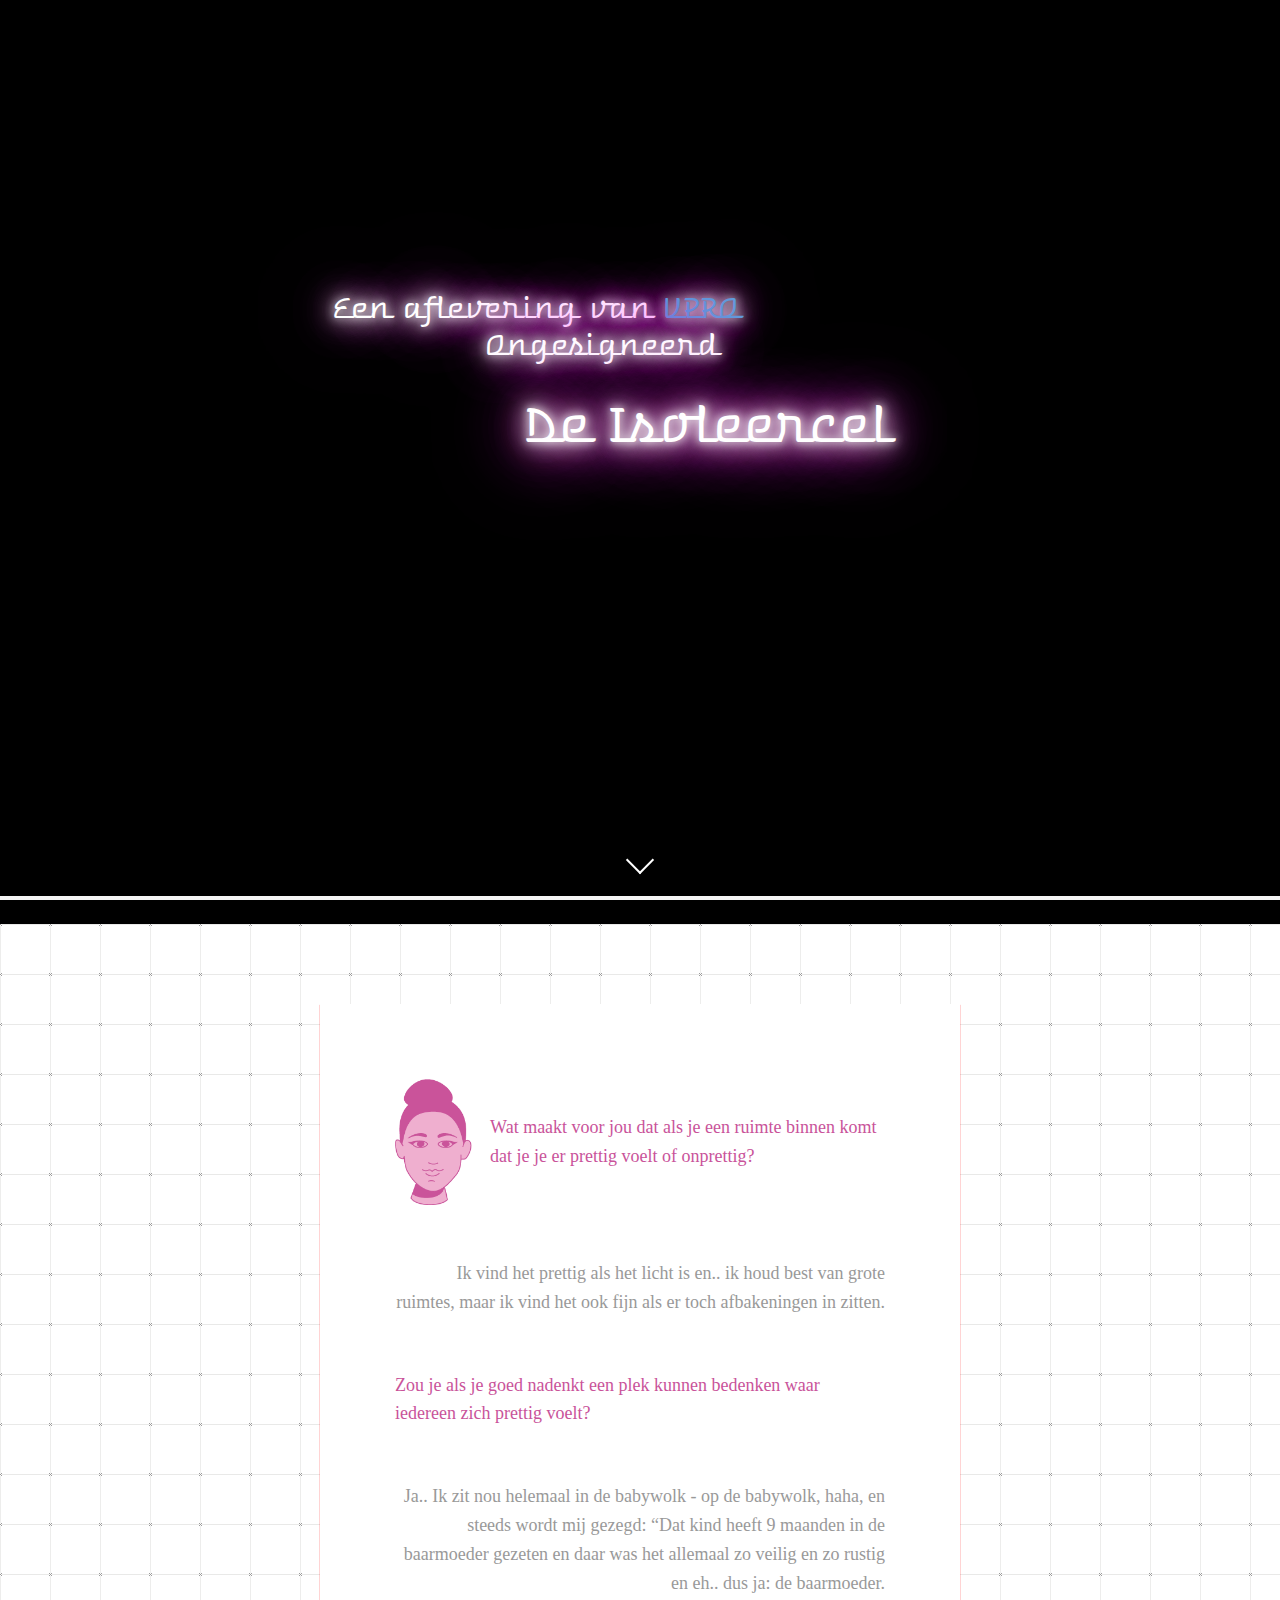
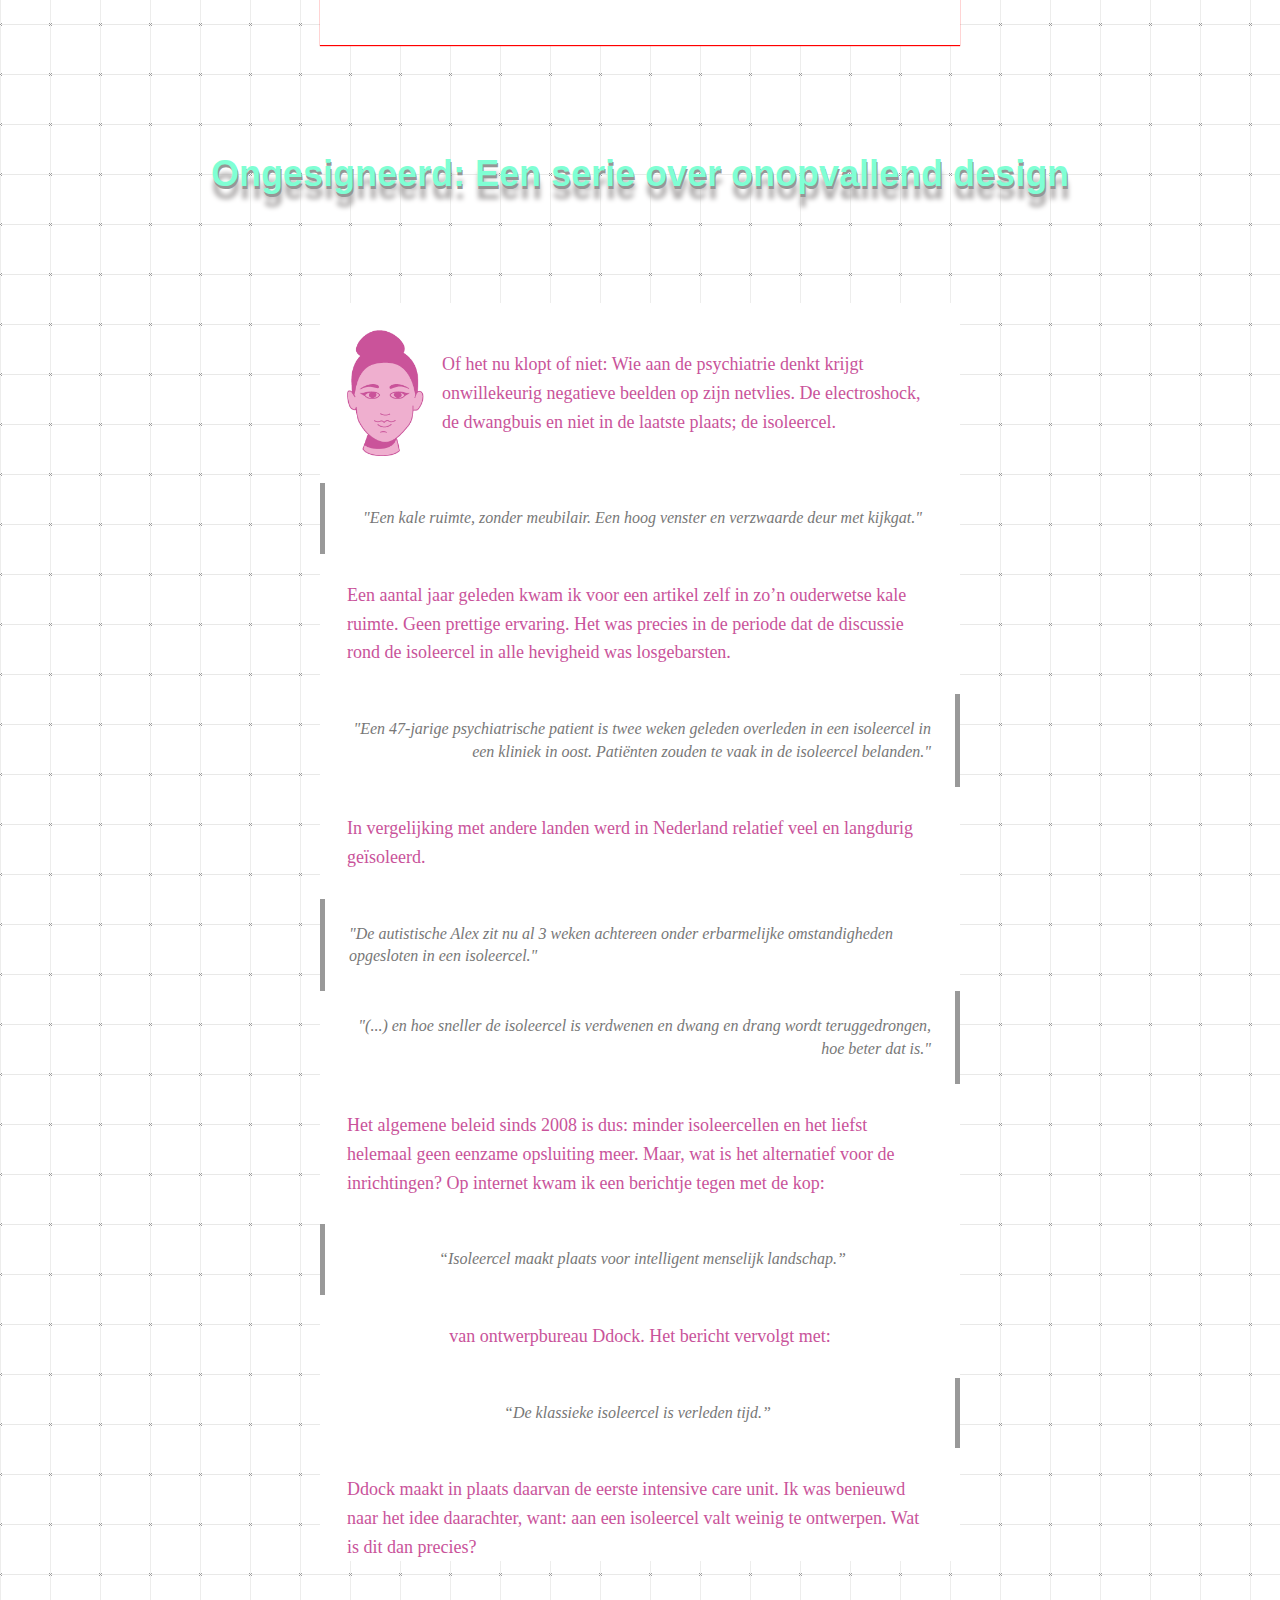
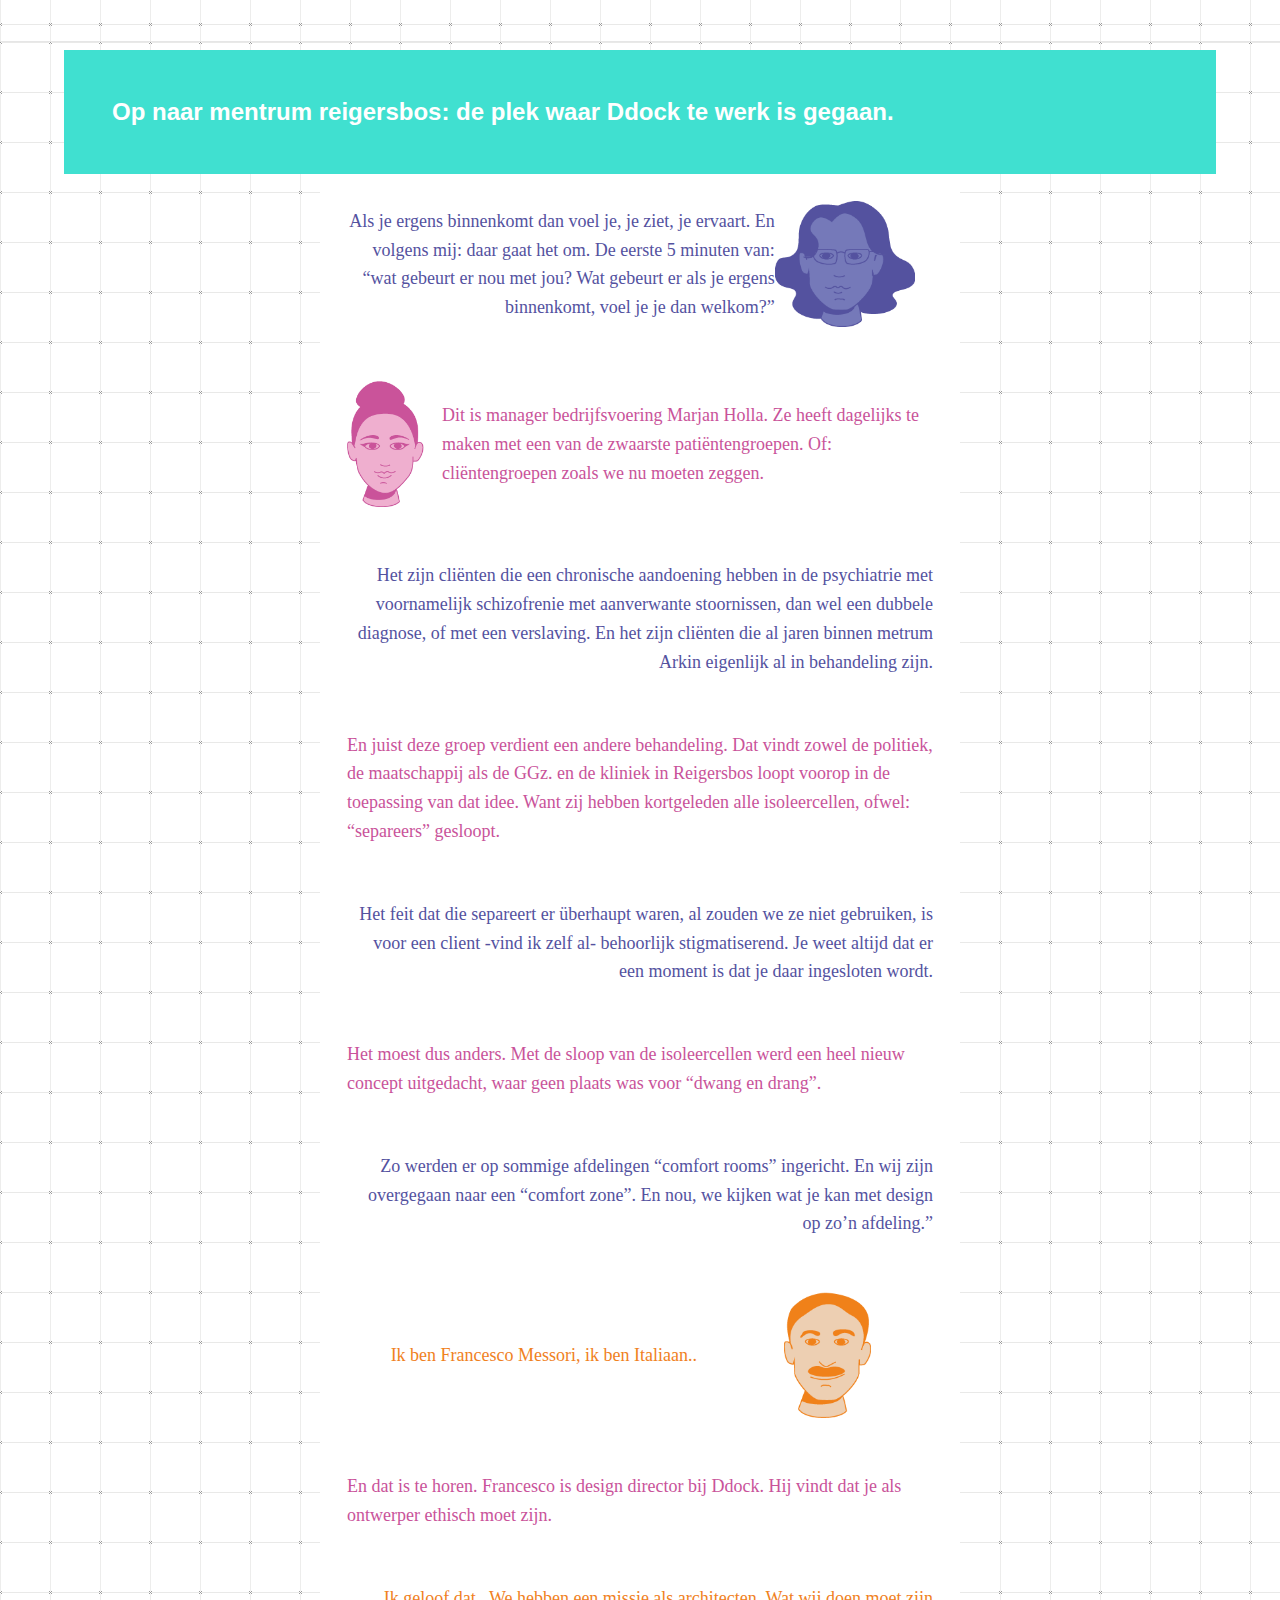
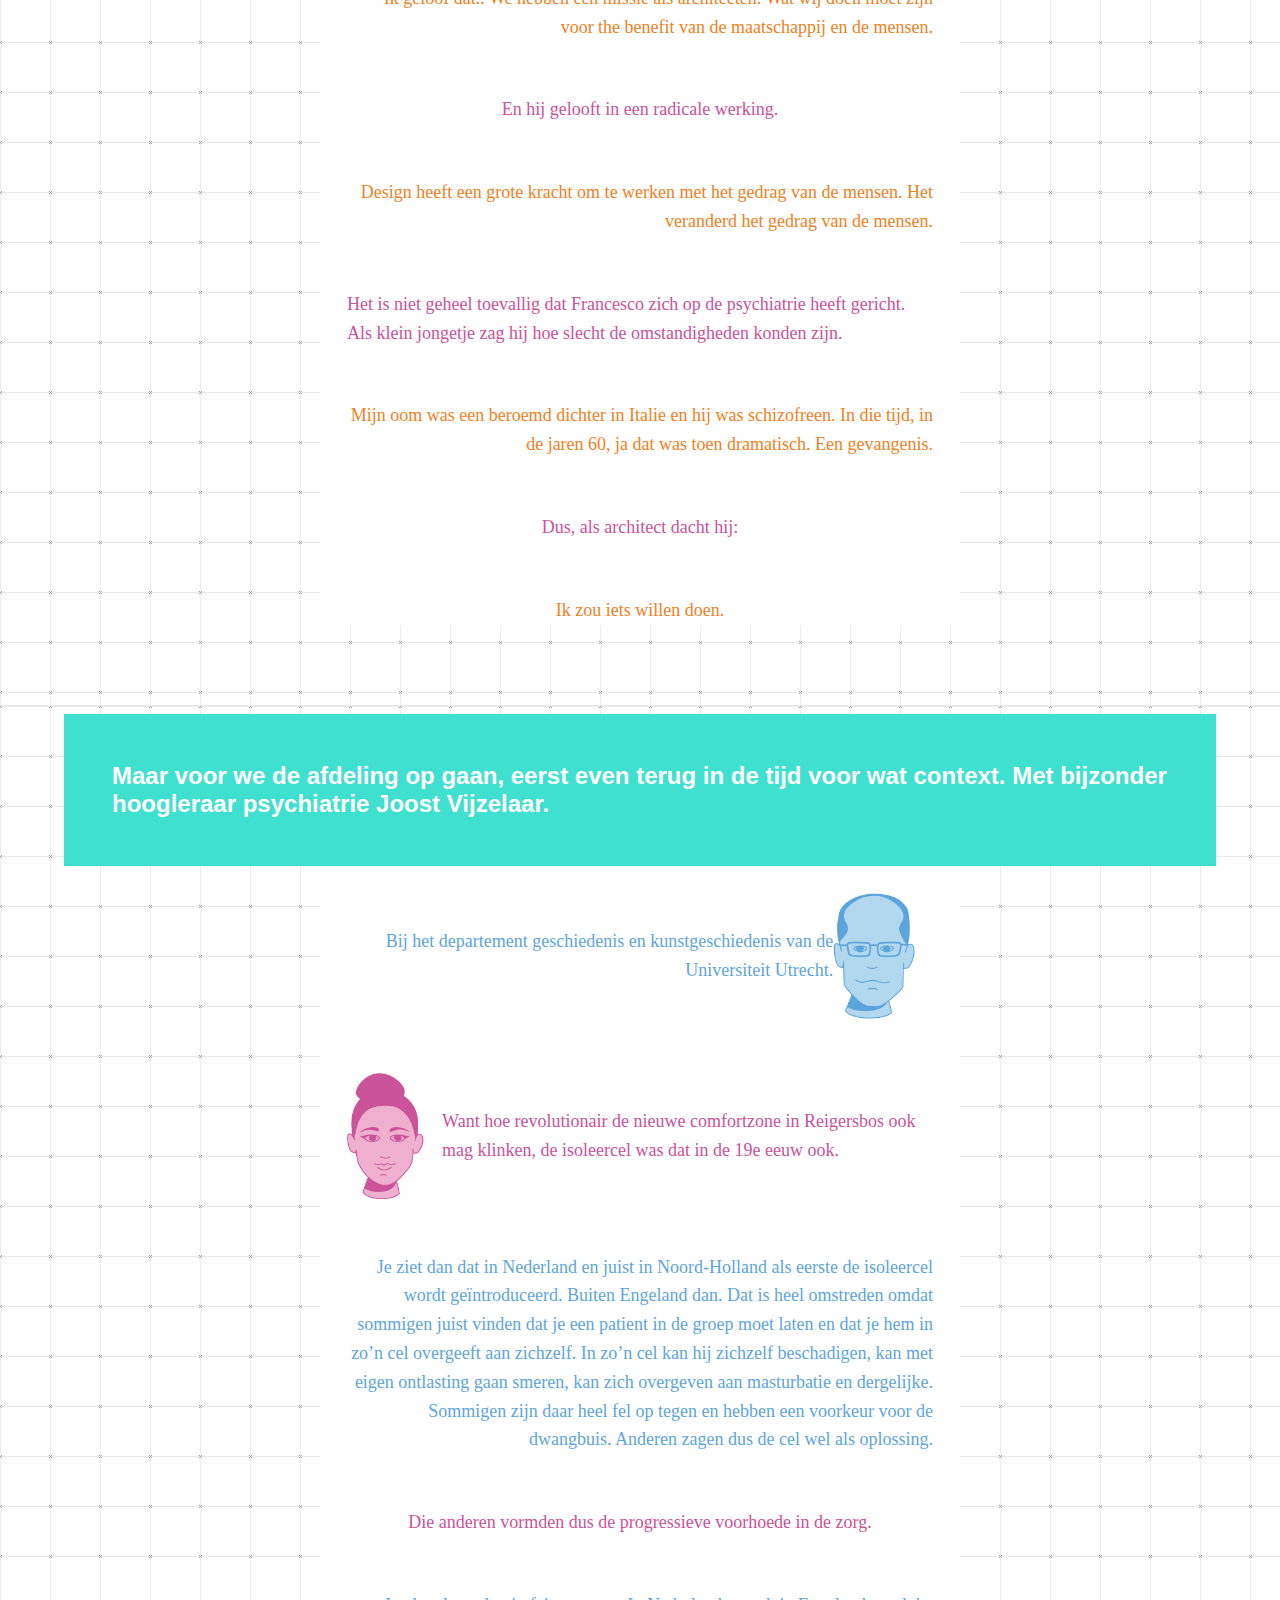
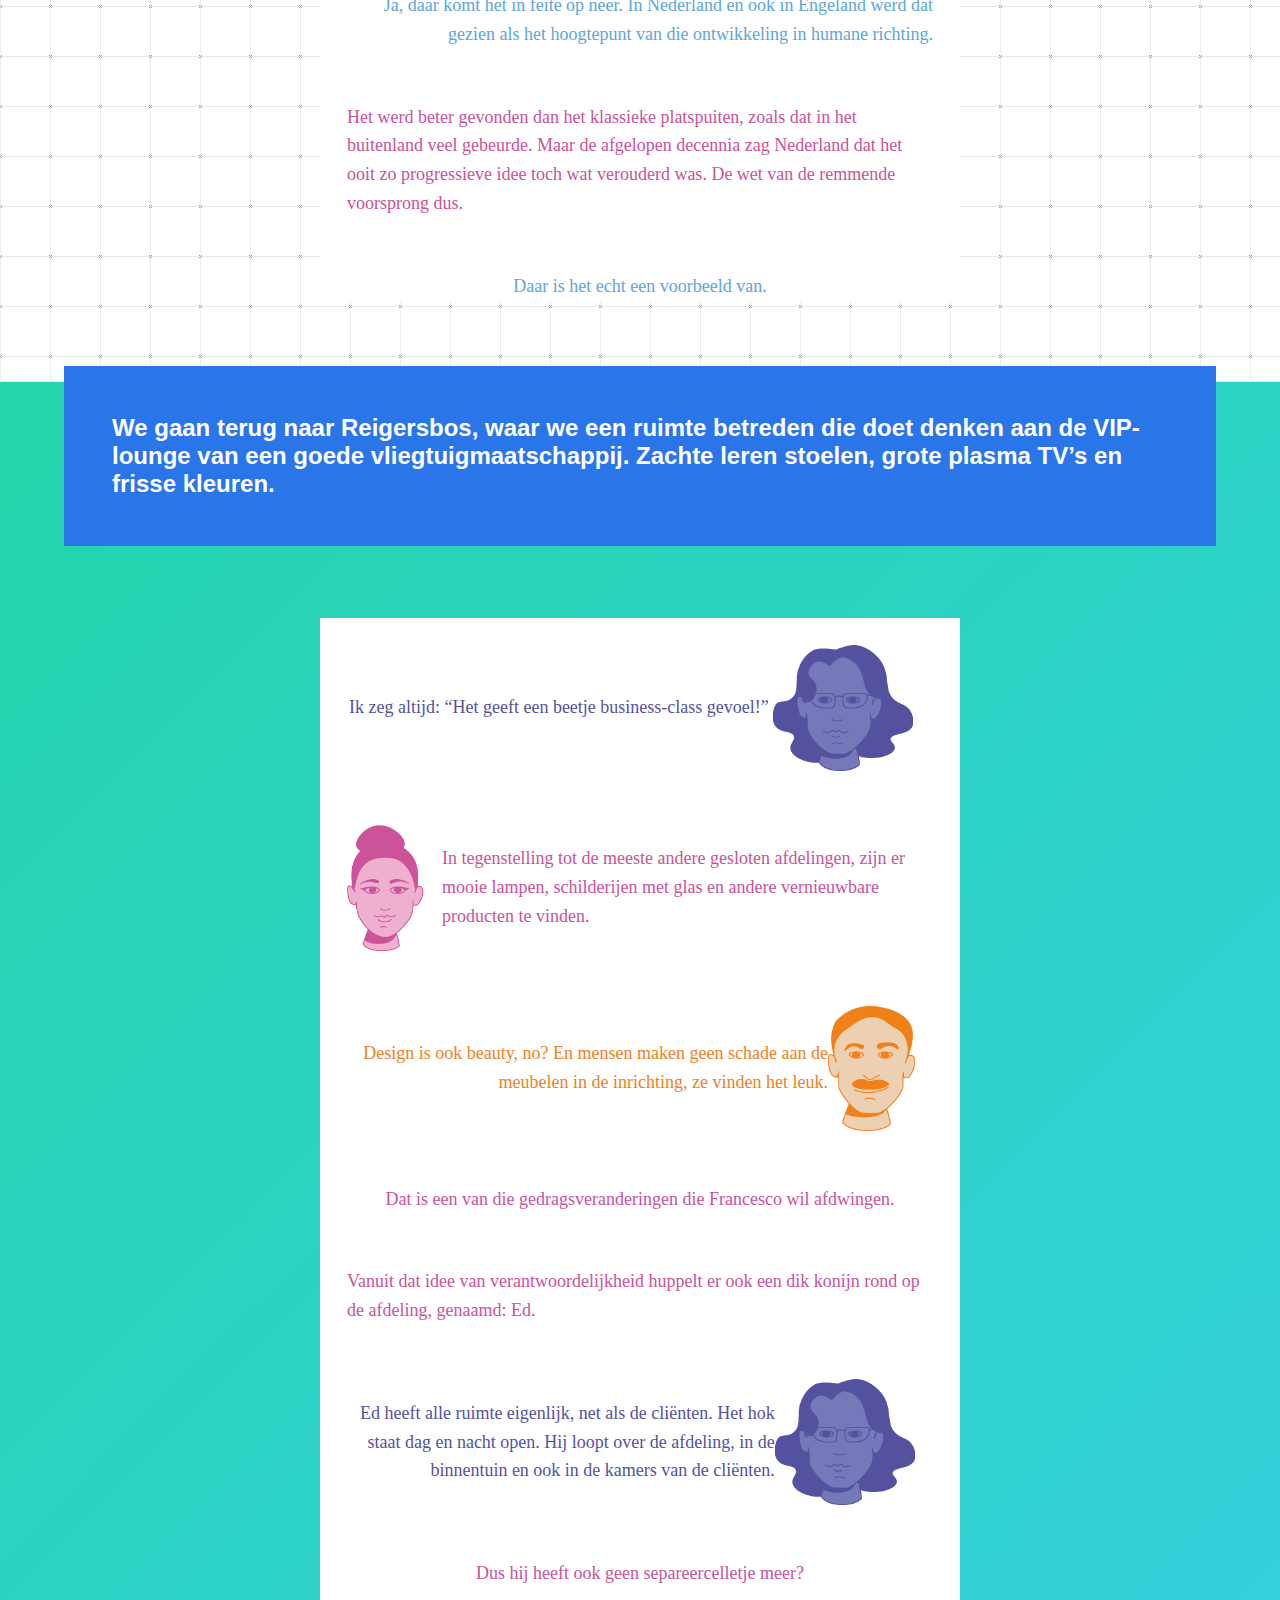
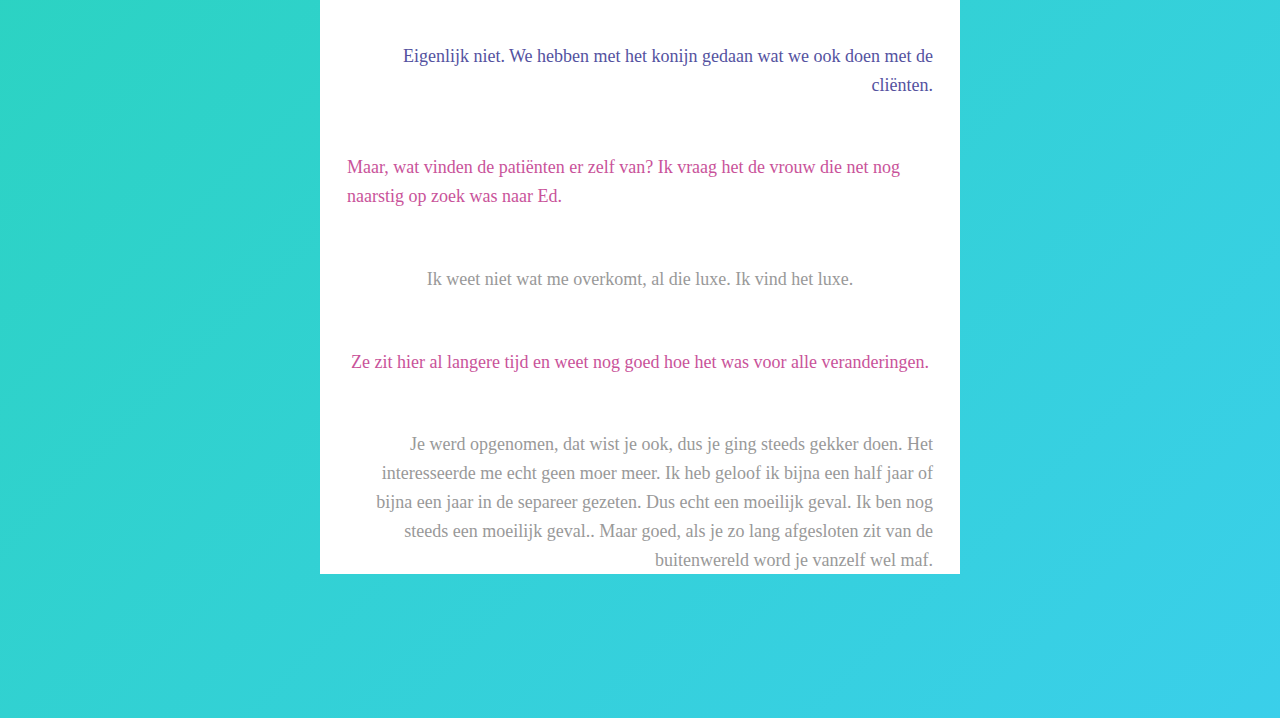
<file: index.html>
<!DOCTYPE html>
<html lang="nl">

<head>
    <meta charset="UTF-8">
    <meta name="viewport" content="width=device-width, initial-scale=1.0">
    <meta http-equiv="X-UA-Compatible" content="ie=edge">
    <link rel="stylesheet" type="text/css" href="styles/style.css">
    <link rel="icon" href="images/sparkles.png" type="image/gif" sizes="16x16">
    <link async href="https://fonts.googleapis.com/css?family=Warnes" data-generated="http://enjoycss.com"
        rel="stylesheet" type="text/css" />

    <title>Transcript Ongesigneerd</title>
</head>

<body>
    <header class="cd-header">
        <div class="neon-header">De Isoleercel</div>
        <div class="neon-sub">Een aflevering van <a
                href="https://www.vpro.nl/programmas/ongesigneerd/speel~WO_VPRO_693266~5-de-isoleercel-ongesigneerd~.html">VPRO</a>
            Ongesigneerd</div>
        <div class="galaxy-wrapper">
            <div class="stars"></div>
            <div class="twinkling"></div>
            <div class="clouds"></div>
        </div>
        <div class="scroll-down"></div>


    </header>

    <section class="cd-articles">
        <article>
            <header>
                <div class="intro">
                    <p class="question narrator">
                        <img src="images/narrator.png">
                        <scroll-page id="i1">Wat maakt voor jou dat als je een ruimte binnen komt dat je je er prettig
                            voelt of onprettig?</scroll-page>
                    </p>
                    <p class="answer woman">Ik vind het prettig als het licht is en.. ik houd best van grote ruimtes,
                        maar ik vind het ook fijn als er toch afbakeningen in zitten.</p>
                    <p class="question narrator">Zou je als je goed nadenkt een plek kunnen bedenken waar iedereen zich
                        prettig voelt?</p>
                    <p class="answer woman">Ja.. Ik zit nou helemaal in de babywolk - op de babywolk, haha, en steeds
                        wordt mij gezegd: “Dat kind heeft 9 maanden in de baarmoeder gezeten en daar was het allemaal zo
                        veilig en zo rustig en eh.. dus ja: de baarmoeder.</p>
                </div>
                <h1>Ongesigneerd: Een serie over onopvallend design</h1>
            </header>

            <div class="para-wrapper">
                <p class="narrator"><img src="images/narrator.png">Of het nu klopt of niet: Wie aan de psychiatrie denkt
                    krijgt onwillekeurig negatieve
                    beelden op zijn netvlies. De electroshock, de dwangbuis en niet in de laatste plaats; de isoleercel.
                </p>
                <blockquote class="interview">"Een kale ruimte, zonder meubilair. Een hoog venster en verzwaarde deur met
                    kijkgat."</blockquote>
                <p class="narrator">Een aantal jaar geleden kwam ik voor een artikel zelf in zo’n ouderwetse kale
                    ruimte.
                    Geen prettige ervaring. Het was precies in de periode dat de discussie rond de isoleercel in alle
                    hevigheid was losgebarsten.</p>
                <blockquote class="media beeld">"Een 47-jarige psychiatrische patient is twee weken geleden overleden in
                    een
                    isoleercel in een kliniek in oost. Patiënten zouden te vaak in de isoleercel belanden."</blockquote>
                <p class="narrator">In vergelijking met andere landen werd in Nederland relatief veel en langdurig
                    geïsoleerd. </p>
                <blockquote class="media beeld">"De autistische Alex zit nu al 3 weken achtereen onder erbarmelijke
                    omstandigheden opgesloten in een isoleercel."</blockquote>
                <blockquote class="media beeld">"(...) en hoe sneller de isoleercel is verdwenen en dwang en drang wordt
                    teruggedrongen, hoe beter dat is."</blockquote>
                <p class="narrator">Het algemene beleid sinds 2008 is dus: minder isoleercellen en het liefst helemaal
                    geen
                    eenzame opsluiting meer. Maar, wat is het alternatief voor de inrichtingen? Op internet kwam ik een
                    berichtje tegen met de kop:</p>
                <blockquote class="media tekst">“Isoleercel maakt plaats voor intelligent menselijk landschap.”
                </blockquote>
                <p class="narrator">van ontwerpbureau Ddock. Het bericht vervolgt met:</p>
                <blockquote class="media tekst">“De klassieke isoleercel is verleden tijd.”</blockquote>
                <p class="narrator">Ddock maakt in plaats daarvan de eerste intensive care unit. Ik was benieuwd naar
                    het
                    idee daarachter,
                    want: aan een isoleercel valt weinig te ontwerpen. Wat is dit dan precies?</p>
            </div>

        </article>

        <article>
            <header>
                <h2>
                    <scroll-page id="m1">Op naar mentrum reigersbos: de plek waar Ddock te werk is gegaan.</scroll-page>
                </h2>
            </header>
            <div class="para-wrapper">
                <p class="marjan answer"><span class="highlightme">Als je ergens
                        binnenkomt dan voel je, je ziet, je
                        ervaart. En volgens mij: daar gaat het om. De eerste 5 minuten van: “wat gebeurt er nou met jou?
                        Wat
                        gebeurt er als je ergens binnenkomt, voel je je dan welkom?”</span><img src="images/marjan.png">
                    </scroll-page>
                </p>
                <p class="narrator"><img src="images/narrator.png">Dit is manager bedrijfsvoering Marjan Holla. Ze heeft
                    dagelijks te maken met een van
                    de
                    zwaarste patiëntengroepen. Of: cliëntengroepen zoals we nu moeten zeggen.</p>
                <p class="marjan answer">Het zijn cliënten die een chronische aandoening hebben in de psychiatrie met
                    voornamelijk schizofrenie met aanverwante stoornissen, dan wel een dubbele diagnose, of met een
                    verslaving. En het zijn cliënten die al jaren binnen metrum Arkin eigenlijk al in behandeling zijn.
                </p>
                <p class="narrator">En juist deze groep verdient een andere behandeling. Dat vindt zowel de politiek, de
                    maatschappij als de GGz. en de kliniek in Reigersbos loopt voorop in de toepassing van dat idee.
                    Want
                    zij hebben kortgeleden alle isoleercellen, ofwel: “separeers” gesloopt. </p>
                <p class="marjan answer">Het feit dat die separeert er überhaupt waren, al zouden we ze niet gebruiken,
                    is
                    voor een client -vind ik zelf al- behoorlijk stigmatiserend. Je weet altijd dat er een moment is dat
                    je
                    daar ingesloten wordt.</p>

                <p class="narrator">Het moest dus anders. Met de sloop van de isoleercellen werd een heel nieuw concept
                    uitgedacht, waar geen plaats was voor “dwang en drang”.</p>
                <p class="marjan answer">Zo werden er op sommige afdelingen “comfort rooms” ingericht. En wij zijn
                    overgegaan naar een “comfort zone”. En nou, we kijken wat je kan met design op zo’n afdeling.”
                    </>
                    <p class="francesco answer"><span class="highlightme">Ik ben Francesco
                            Messori, ik ben Italiaan..</span><img src="images/francesco.png"></p>
                    <p class="narrator">En dat is te horen. Francesco is design director bij Ddock. Hij vindt dat je als
                        ontwerper ethisch moet zijn.</p>
                    <p class="francesco answer">Ik geloof dat.. We hebben een missie als architecten. Wat wij doen moet
                        zijn
                        voor the benefit van de maatschappij en de mensen.</p>
                    <p class="narrator">En hij gelooft in een radicale werking. </p>
                    <p class="francesco answer">Design heeft een grote kracht om te werken met het gedrag van de mensen.
                        Het
                        veranderd het gedrag van de mensen.</p>
                    <p class="narrator">Het is niet geheel toevallig dat Francesco zich op de psychiatrie heeft gericht.
                        Als
                        klein jongetje zag hij hoe slecht de omstandigheden konden zijn. </p>
                    <p class="francesco answer">Mijn oom was een beroemd dichter in Italie en hij was schizofreen. In
                        die
                        tijd,
                        in de jaren 60, ja dat was toen dramatisch. Een gevangenis.</p>
                    <p class="narrator">Dus, als architect dacht hij:</p>
                    <p class="francesco answer">Ik zou iets willen doen.</p>
            </div>
        </article>

        <article>
            <header>
                <!-- <img src="img/img-1.png" alt="article image"> -->
                <h2>
                    <scroll-page id="j1">Maar voor we de afdeling op gaan, eerst even terug in de tijd voor wat context.
                        Met bijzonder hoogleraar psychiatrie Joost Vijzelaar.</scroll-page>
                </h2>
            </header>
            <div class="para-wrapper">
                <p class="joost answer">Bij het departement geschiedenis en
                    kunstgeschiedenis van de Universiteit Utrecht.<img src="images/joost.png">
                </p>
                <p class="narrator"><img src="images/narrator.png">Want hoe revolutionair de nieuwe comfortzone in
                    Reigersbos ook mag klinken, de
                    isoleercel was dat in de 19e eeuw ook.</p>
                <p class="joost answer">Je ziet dan dat in Nederland en juist in Noord-Holland als eerste de isoleercel
                    wordt geïntroduceerd. Buiten Engeland dan. Dat is heel omstreden omdat sommigen juist vinden dat je
                    een
                    patient in de groep moet laten en dat je hem in zo’n cel overgeeft aan zichzelf. In zo’n cel kan hij
                    zichzelf beschadigen, kan met eigen ontlasting gaan smeren, kan zich overgeven aan masturbatie en
                    dergelijke. Sommigen zijn daar heel fel op tegen en hebben een voorkeur voor de dwangbuis. Anderen
                    zagen
                    dus de cel wel als oplossing.</p>
                <p class="narrator">Die anderen vormden dus de progressieve voorhoede in de zorg.</p>
                <p class="joost answer">Ja, daar komt het in feite op neer. In Nederland en ook in Engeland werd dat
                    gezien
                    als het hoogtepunt van die ontwikkeling in humane richting.</p>
                <p class="narrator">Het werd beter gevonden dan het klassieke platspuiten, zoals dat in het buitenland
                    veel
                    gebeurde. Maar de afgelopen decennia zag Nederland dat het ooit zo progressieve idee toch wat
                    verouderd
                    was. De wet van de remmende voorsprong dus.</p>
                <p class="joost answer">Daar is het echt een voorbeeld van.</p>
            </div>
        </article>

        <article>
            <header>
                <h2>We gaan terug naar Reigersbos, waar we een ruimte betreden die doet denken aan de VIP-lounge van een
                    goede vliegtuigmaatschappij. Zachte leren stoelen, grote plasma TV’s en frisse kleuren.</h2>
            </header>
            <div class="para-wrapper">
                <p class="marjan">Ik zeg altijd: “Het geeft een beetje business-class gevoel!”<img
                        src="images/marjan.png"></p>
                <p class="narrator"><img src="images/narrator.png">In tegenstelling tot de meeste andere gesloten
                    afdelingen, zijn er mooie lampen,
                    schilderijen met glas en andere vernieuwbare producten te vinden.</p>
                <p class="francesco answer">Design is ook beauty, no? En mensen maken geen schade aan de meubelen in de
                    inrichting, ze vinden het leuk.<img src="images/francesco.png"></p>
                <p class="narrator">Dat is een van die gedragsveranderingen die Francesco wil afdwingen. </p>
                <p class="narrator">Vanuit dat idee van verantwoordelijkheid huppelt er ook een dik konijn rond op de
                    afdeling, genaamd: Ed. </p>
                <p class="marjan answer"> Ed heeft alle ruimte eigenlijk, net als de cliënten. Het hok staat dag en
                    nacht
                    open. Hij loopt over de afdeling, in de binnentuin en ook in de kamers van de cliënten.<img src="images/marjan.png"></p>
                <p class="narrator question">Dus hij heeft ook geen separeercelletje meer?</p>
                <p class="marjan answer">Eigenlijk niet. We hebben met het konijn gedaan wat we ook doen met de
                    cliënten.
                </p>
                <p class="narrator">Maar, wat vinden de patiënten er zelf van? Ik vraag het de vrouw die net nog
                    naarstig op
                    zoek was naar Ed.</p>
                <p class="patient answer">Ik weet niet wat me overkomt, al die luxe. Ik vind het luxe.</p>
                <p class="narrator">Ze zit hier al langere tijd en weet nog goed hoe het was voor alle veranderingen.
                </p>
                <p class="patient answer">Je werd opgenomen, dat wist je ook, dus je ging steeds gekker doen. Het
                    interesseerde me echt geen moer meer. Ik heb geloof ik bijna een half jaar of bijna een jaar in de
                    separeer gezeten. Dus echt een moeilijk geval. Ik ben nog steeds een moeilijk geval.. Maar goed, als
                    je
                    zo lang afgesloten zit van de buitenwereld word je vanzelf wel maf.</p>
            </div>
        </article>
    </section> <!-- .cd-articles -->

    <footer class="cd-read-more progress">
        <!-- <div class="character-info">
            <div class="marjan">
                <h3>Marjan Holla</h3><img class="info-img" src="./images/marjan.png">
                <p>Manager bij Mentrum Reigersbos, een psychische opvang.</p>
            </div>

            <div class="francesco">
                <h3>Francesco Messori </h3><img class="info-img" src="./images/francesco.png">
                <p>Ontwerper bij Ddok, heeft meegeholpen aan het alternatief voor isoleercellen in Reigersbos</p>
            </div>

            <div class="joost">
                <h3>Joost Vijselaar</h3><img class="info-img" src="./images/joost.png">
                <p>Professor bij de Universiteit Utrecht</p>
            </div>

        </div> -->
        <ul>
            <li>
                <a href="index.html">
                    <em>De isoleercel</em>
                    <b>Intro door verteller Tjitske Mussche</b>
                    <svg x="0px" y="0px" width="36px" height="36px" viewBox="0 0 36 36">
                        <circle fill="none" stroke-width="2" cx="18" cy="18" r="16" stroke-dasharray="100 100"
                            stroke-dashoffset="100" transform="rotate(-90 18 18)"></circle>
                    </svg>
                </a>
            </li>

            <li>
                <a href="#m1">
                    <em>Mentrum Reigersbos</em>
                    <b>Marjan Holla & Francesco Messori</b>
                    <svg x="0px" y="0px" width="36px" height="36px" viewBox="0 0 36 36">
                        <circle fill="none" stroke-width="2" cx="18" cy="18" r="16" stroke-dasharray="100 100"
                            stroke-dashoffset="100" transform="rotate(-90 18 18)"></circle>
                    </svg>
                </a>
            </li>

            <li>
                <a href="#f1">
                    <em>Meer context</em>
                    <b>Joost Vijzelaar</b>
                    <svg x="0px" y="0px" width="36px" height="36px" viewBox="0 0 36 36">
                        <circle fill="none" stroke-width="2" cx="18" cy="18" r="16" stroke-dasharray="100 100"
                            stroke-dashoffset="100" transform="rotate(-90 18 18)"></circle>
                    </svg>
                </a>
            </li>

            <li>
                <a href="j1">
                    <em>Het resultaat</em>
                    <b>De patient aan het woord</b>
                    <svg x="0px" y="0px" width="36px" height="36px" viewBox="0 0 36 36">
                        <circle fill="none" stroke-width="2" cx="18" cy="18" r="16" stroke-dasharray="100 100"
                            stroke-dashoffset="100" transform="rotate(-90 18 18)"></circle>
                    </svg>
                </a>
            </li>
        </ul>
        <progress id="js-progressbar" value="" max="100">
            <div class="progress-container">
                <span class="progress-bar"></span>
            </div>
        </progress>
    </footer>

    <script src="https://code.jquery.com/jquery-2.2.4.min.js"
        integrity="sha256-BbhdlvQf/xTY9gja0Dq3HiwQF8LaCRTXxZKRutelT44=" crossorigin="anonymous">
    </script>
    <script src="index.js"></script> <!-- Resource jQuery -->
</body>

</html>
</file>
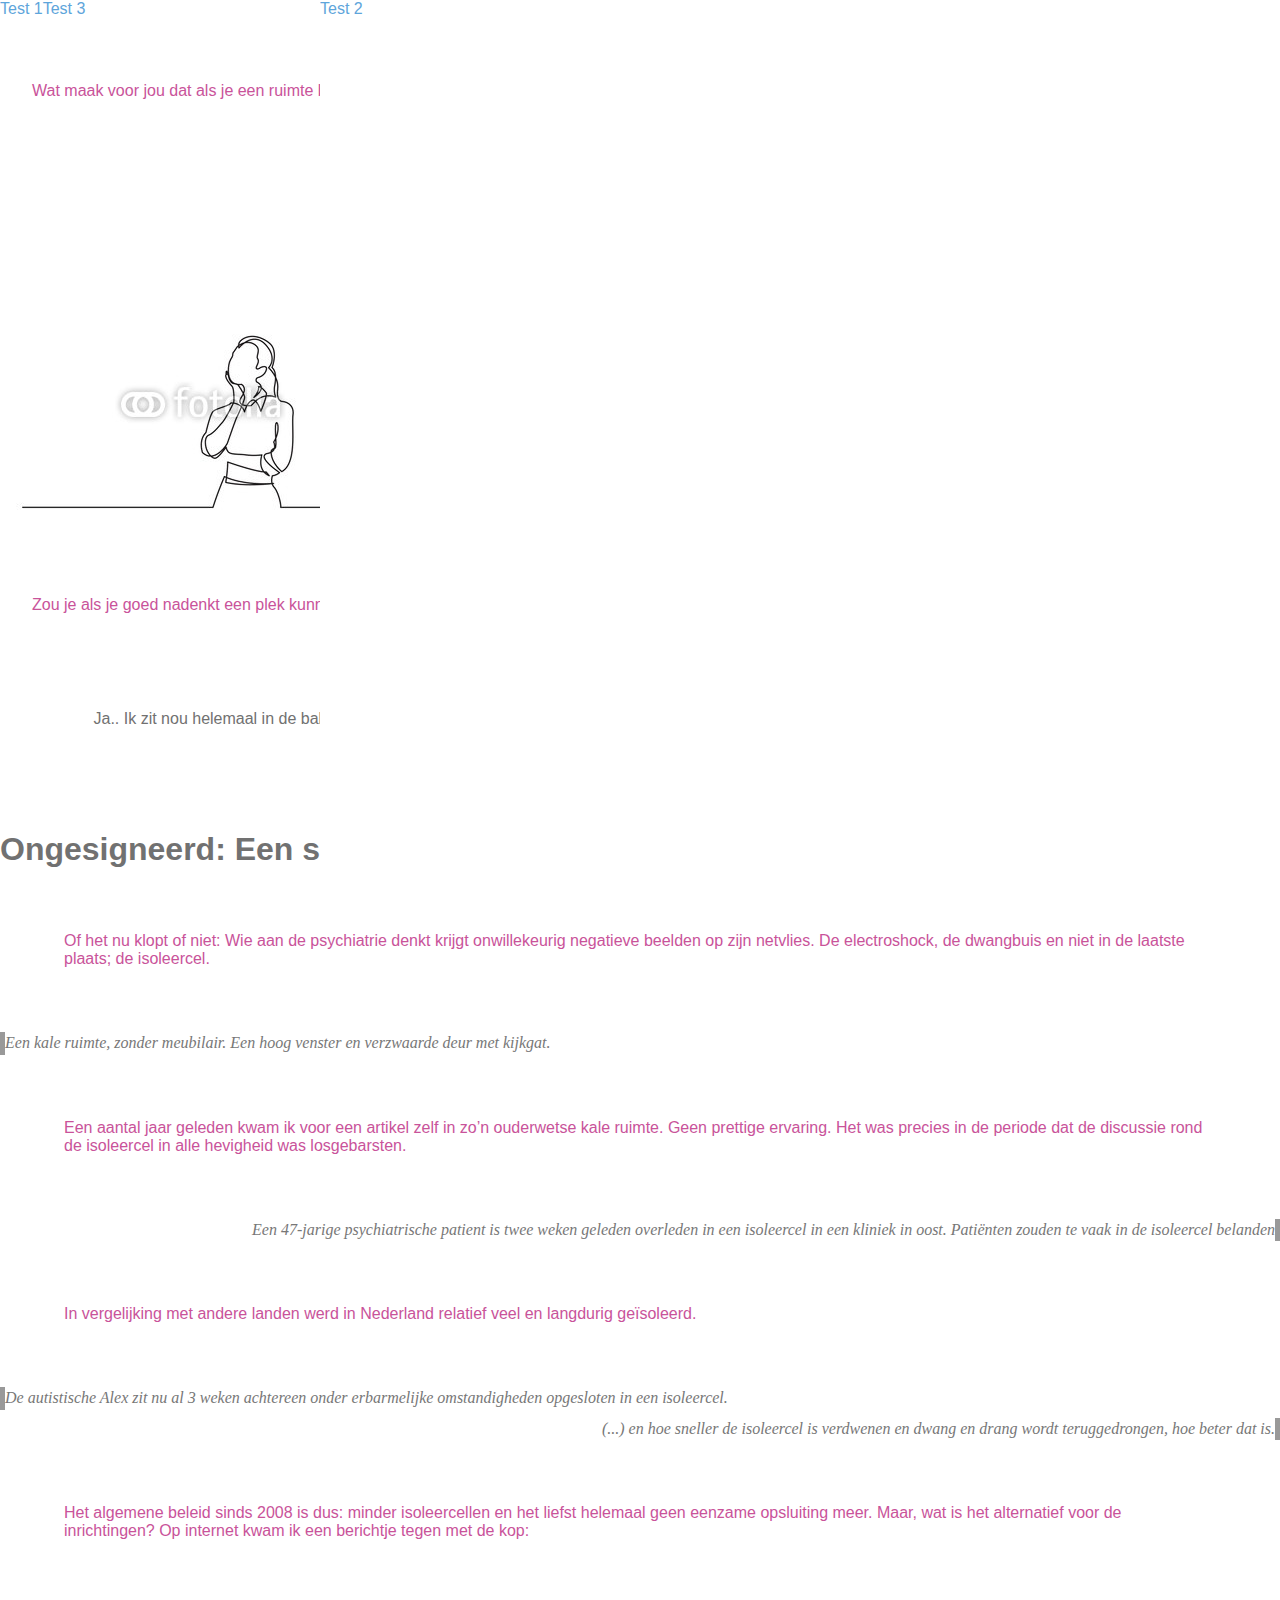
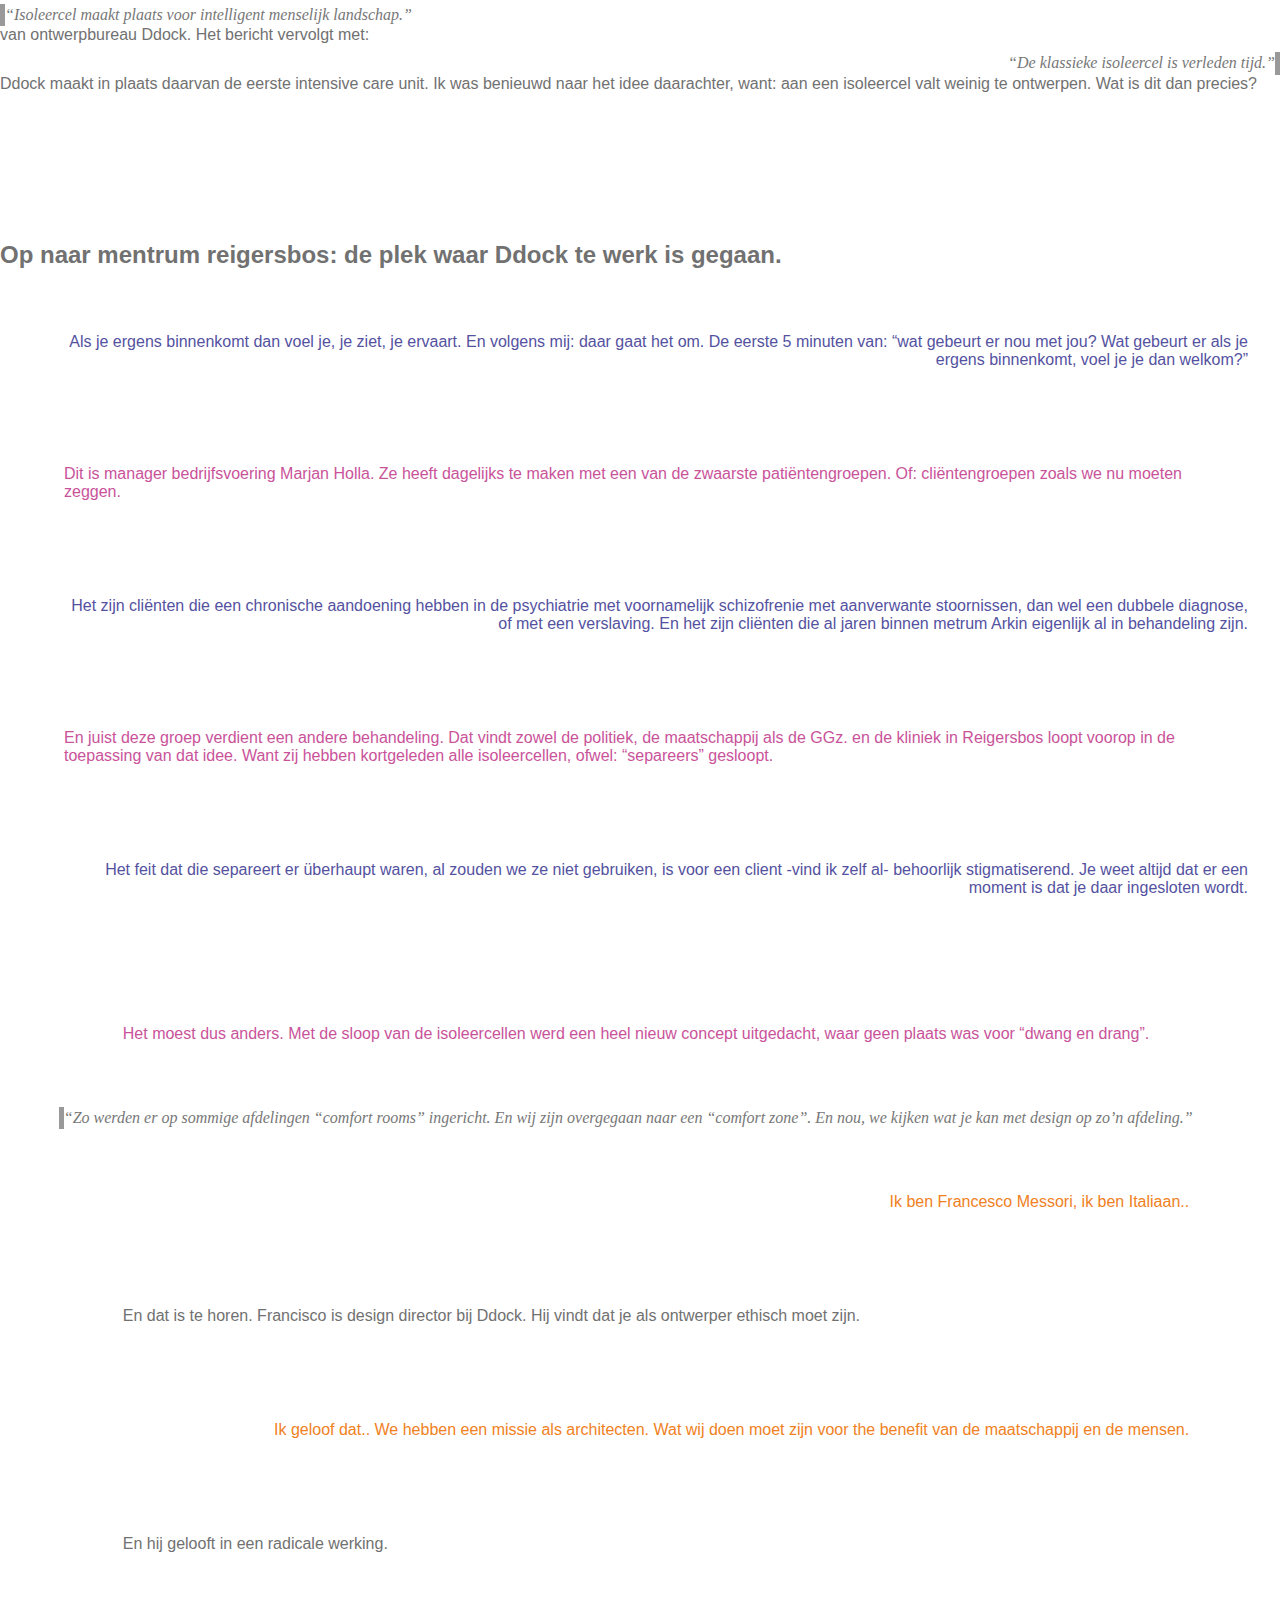
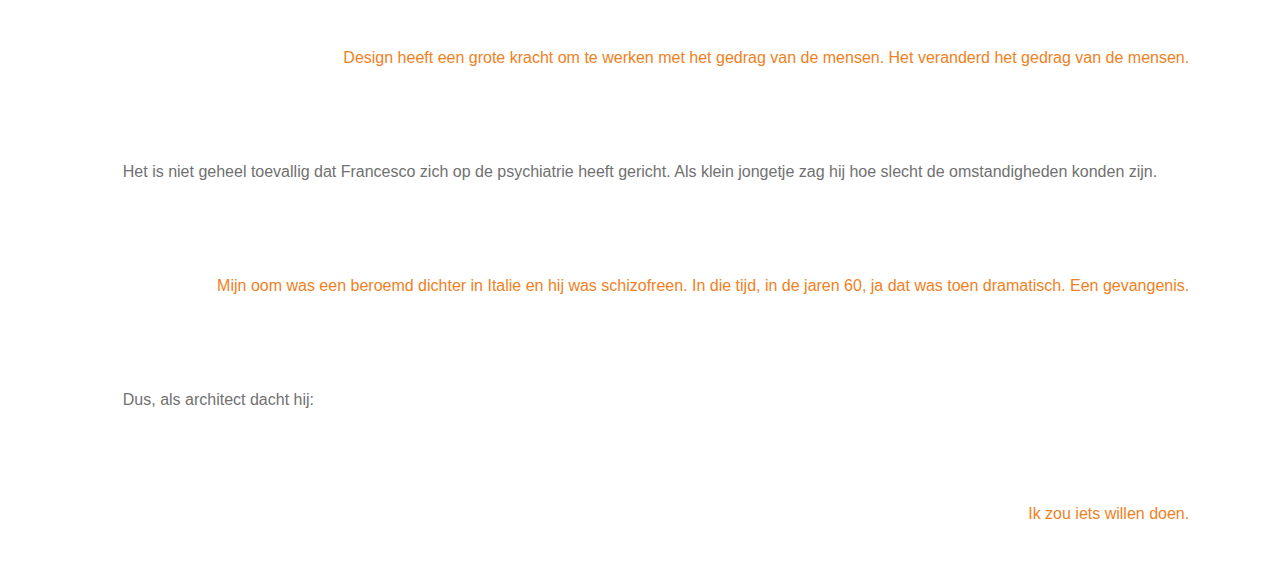
<file: index.1.html>
<!DOCTYPE html>
<html lang="nl">
<head>
    <meta charset="UTF-8">
    <meta name="viewport" content="width=device-width, initial-scale=1.0">
    <meta http-equiv="X-UA-Compatible" content="ie=edge">
    <link rel="icon" href="images/sunflower.png" type="image/gif" sizes="16x16">
    <link rel="stylesheet" type="text/css" href="styles/style.css">
    <title>Transcript Ongesigneerd</title>
</head>
<body class="two">
    <div>
        <a href="index.html">Test 1</a><a href="index.1.html" class="active">Test 2</a><a href="index.2.html">Test 3</a>
    </div>
    <section class="intro">
        <article class="one">
            <p class="question">Wat maak voor jou dat als je een ruimte binnen komt dat je je er prettig voelt of onprettig?</p>
            <p class="answer">Ik vind het prettig als het licht is en.. ik houd best van grote ruimtes, maar ik vind het ook fijn als er toch afbakeningen in zitten.</p>
            <img src="images/400_F_212286147_ZvnT4pxMlwlYkJ4SeDEUxdhdnT87PzBo.jpg">
                
            <p class="question">Zou je als je goed nadenkt een plek kunnen bedenken waar iedereen zich prettig voelt?</p>
            <p class="answer">Ja.. Ik zit nou helemaal in de babywolk - op de babywolk, haha, en steeds wordt mij gezegd: “Dat kind heeft 9 maanden in de baarmoeder gezeten en daar was het allemaal zo veilig en zo rustig en eh.. dus ja: de baarmoeder.</p>
        </article>
        <article class="two">
            <h1>Ongesigneerd: Een serie over onopvallend design</h1>

            <p class="narrator">Of het nu klopt of niet: Wie aan de psychiatrie denkt krijgt onwillekeurig negatieve beelden op zijn netvlies. De electroshock, de dwangbuis en niet in de laatste plaats; de isoleercel. </p>
            <blockquote class="interview">Een kale ruimte, zonder meubilair. Een hoog venster en verzwaarde deur met kijkgat.</blockquote>
            <p class="narrator">Een aantal jaar geleden kwam ik voor een artikel zelf in zo’n ouderwetse kale ruimte. Geen prettige ervaring. Het was precies in de periode dat de discussie rond de isoleercel in alle hevigheid was losgebarsten.</p>
            <blockquote class="media beeld">Een 47-jarige psychiatrische patient is twee weken geleden overleden in een isoleercel in een kliniek in oost. Patiënten zouden te vaak in de isoleercel belanden</blockquote>
            <p class="narrator">In vergelijking met andere landen werd in Nederland relatief veel en langdurig geïsoleerd. </p>
            <blockquote class="media beeld">De autistische Alex zit nu al 3 weken achtereen onder erbarmelijke omstandigheden opgesloten in een isoleercel.</blockquote>
            <blockquote class="media beeld">(...) en hoe sneller de isoleercel is verdwenen en dwang en drang wordt teruggedrongen, hoe beter dat is.</blockquote>
            <p class="narrator">
                Het algemene beleid sinds 2008 is dus: minder isoleercellen en het liefst helemaal geen eenzame opsluiting meer. Maar, wat is het alternatief voor de inrichtingen? Op internet kwam ik een berichtje tegen met de kop: 
                <blockquote class="media tekst">“Isoleercel maakt plaats voor intelligent menselijk landschap.”</blockquote>
                van ontwerpbureau Ddock. Het bericht vervolgt met:
                <blockquote class="media tekst">“De klassieke isoleercel is verleden tijd.”</blockquote>
                Ddock maakt in plaats daarvan de eerste intensive care unit. Ik was benieuwd naar het idee daarachter, want: aan een isoleercel valt weinig te ontwerpen. Wat is dit dan precies?
            </p>
        </article>
    </section>
    <section class="chapter one">
        <article class="one">
            <h2>Op naar mentrum reigersbos: de plek waar Ddock te werk is gegaan.</h2>
            <p class="marjan answer">Als je ergens binnenkomt dan voel je, je ziet, je ervaart. En volgens mij: daar gaat het om. De eerste 5 minuten van: “wat gebeurt er nou met jou? Wat gebeurt er als je ergens binnenkomt, voel je je dan welkom?”</p>
            <p class="narrator">Dit is manager bedrijfsvoering Marjan Holla. Ze heeft dagelijks te maken met een van de zwaarste patiëntengroepen. Of: cliëntengroepen zoals we nu moeten zeggen.</p>
            <p class="marjan answer">Het zijn cliënten die een chronische aandoening hebben in de psychiatrie met voornamelijk schizofrenie met aanverwante stoornissen, dan wel een dubbele diagnose, of met een verslaving. En het zijn cliënten die al jaren binnen metrum Arkin eigenlijk al in behandeling zijn.</p>
            <p class="narrator">En juist deze groep verdient een andere behandeling. Dat vindt zowel de politiek, de maatschappij als de GGz. en de kliniek in Reigersbos loopt voorop in de toepassing van dat idee. Want zij hebben kortgeleden alle isoleercellen, ofwel: “separeers” gesloopt. </p>
            <p class="marjan answer">Het feit dat die separeert er überhaupt waren, al zouden we ze niet gebruiken, is voor een client -vind ik zelf al- behoorlijk stigmatiserend. Je weet altijd dat er een moment is dat je daar ingesloten wordt.</p>
        </article>
        <article class="two">
            <p class="narrator">Het moest dus anders. Met de sloop van de isoleercellen werd een heel nieuw concept uitgedacht, waar geen plaats was voor “dwang en drang”. </p>
            <blockquote class="marjan">“Zo werden er op sommige afdelingen “comfort rooms” ingericht. En wij zijn overgegaan naar een “comfort zone”. En nou, we kijken wat je kan met design op zo’n afdeling.”</blockquote>
            <p class="francesco answer">Ik ben Francesco Messori, ik ben Italiaan..</p>
            <p class="narator">En dat is te horen. Francisco is design director bij Ddock. Hij vindt dat je als ontwerper ethisch moet zijn.</p>
            <p class="francesco answer">Ik geloof dat.. We hebben een missie als architecten. Wat wij doen moet zijn voor the benefit van de maatschappij en de mensen.</p>
            <p class="narator">En hij gelooft in een radicale werking. </p>
            <p class="francesco answer">Design heeft een grote kracht om te werken met het gedrag van de mensen. Het veranderd het gedrag van de mensen.</p>
            <p class="narator">Het is niet geheel toevallig dat Francesco zich op de psychiatrie heeft gericht. Als klein jongetje zag hij hoe slecht de omstandigheden konden zijn. </p>
            <p class="francesco answer">Mijn oom was een beroemd dichter in Italie en hij was schizofreen. In die tijd, in de jaren 60, ja dat was toen dramatisch. Een gevangenis.</p>
            <p class="narator">Dus, als architect dacht hij:</p>
            <p class="francesco answer">Ik zou iets willen doen.</p>

        </article>

    </section>
    <script src="index.js"></script>
</body>
</html>
</file>
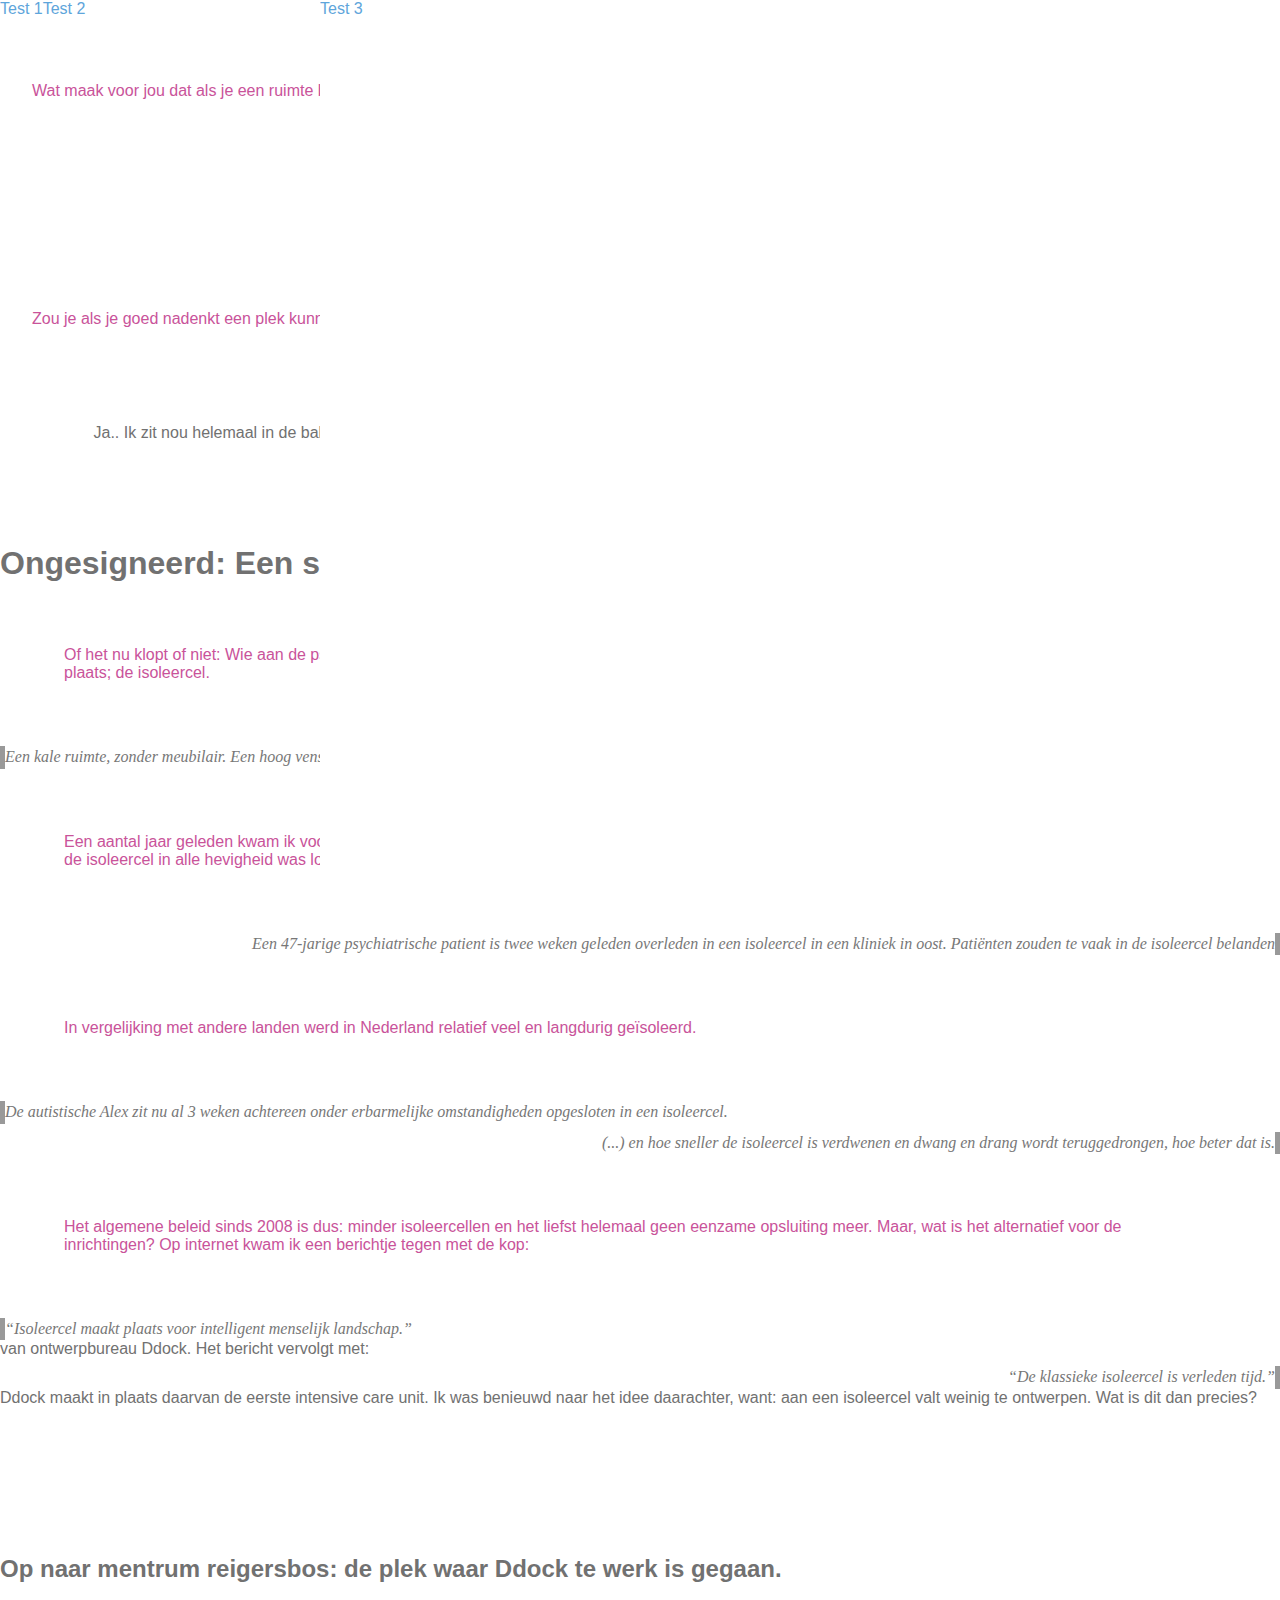
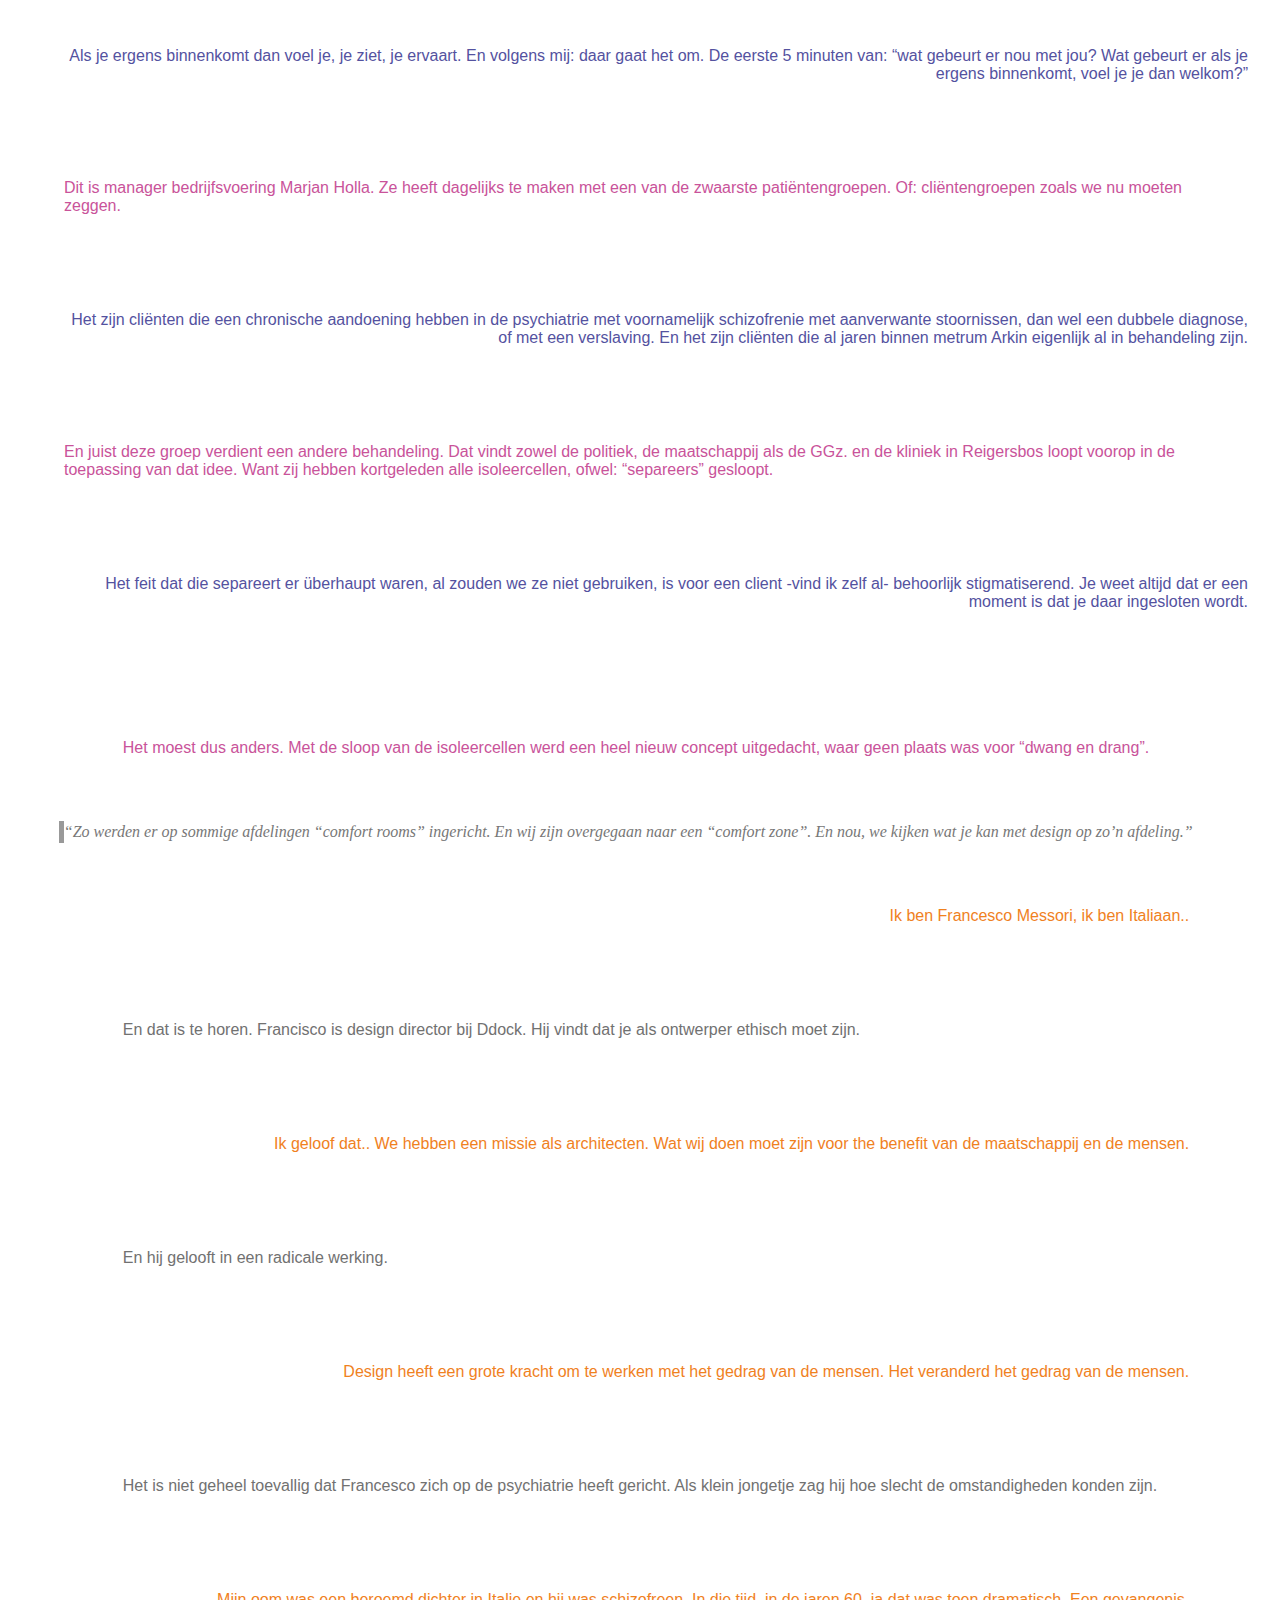
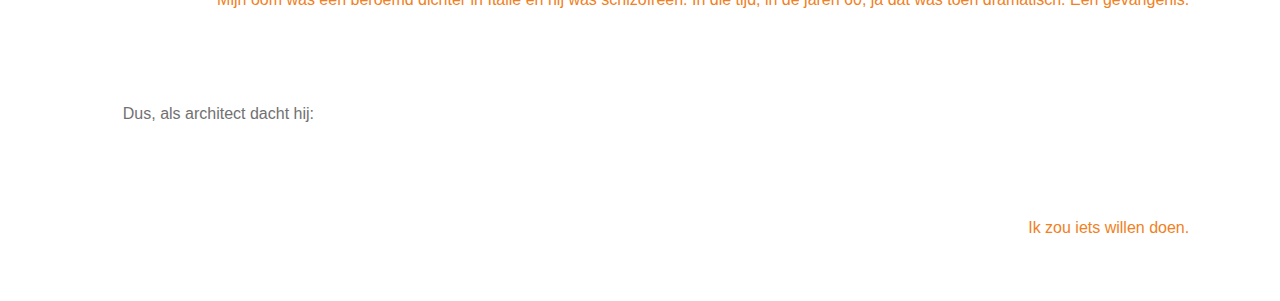
<file: index.2.html>
<!DOCTYPE html>
<html lang="nl">
<head>
    <meta charset="UTF-8">
    <meta name="viewport" content="width=device-width, initial-scale=1.0">
    <meta http-equiv="X-UA-Compatible" content="ie=edge">
    <link rel="icon" href="images/four-leaf-clover.png" type="image/gif" sizes="16x16">
    <link rel="stylesheet" type="text/css" href="styles/style.css">
    <title>Transcript Ongesigneerd</title>
</head>
<body>
    <div>
        <a href="index.html">Test 1</a><a href="index.1.html">Test 2</a><a href="index.2.html" class="active">Test 3</a>
    </div>
    <section class="intro">
        <article class="one">
            <p class="question">Wat maak voor jou dat als je een ruimte binnen komt dat je je er prettig voelt of onprettig?</p>
            <p class="answer">Ik vind het prettig als het licht is en.. ik houd best van grote ruimtes, maar ik vind het ook fijn als er toch afbakeningen in zitten.</p>
            <p class="question">Zou je als je goed nadenkt een plek kunnen bedenken waar iedereen zich prettig voelt?</p>
            <p class="answer">Ja.. Ik zit nou helemaal in de babywolk - op de babywolk, haha, en steeds wordt mij gezegd: “Dat kind heeft 9 maanden in de baarmoeder gezeten en daar was het allemaal zo veilig en zo rustig en eh.. dus ja: de baarmoeder.</p>
        </article>
        <article class="two">
            <h1>Ongesigneerd: Een serie over onopvallend design</h1>

            <p class="narrator">Of het nu klopt of niet: Wie aan de psychiatrie denkt krijgt onwillekeurig negatieve beelden op zijn netvlies. De electroshock, de dwangbuis en niet in de laatste plaats; de isoleercel. </p>
            <blockquote class="interview">Een kale ruimte, zonder meubilair. Een hoog venster en verzwaarde deur met kijkgat.</blockquote>
            <p class="narrator">Een aantal jaar geleden kwam ik voor een artikel zelf in zo’n ouderwetse kale ruimte. Geen prettige ervaring. Het was precies in de periode dat de discussie rond de isoleercel in alle hevigheid was losgebarsten.</p>
            <blockquote class="media beeld">Een 47-jarige psychiatrische patient is twee weken geleden overleden in een isoleercel in een kliniek in oost. Patiënten zouden te vaak in de isoleercel belanden</blockquote>
            <p class="narrator">In vergelijking met andere landen werd in Nederland relatief veel en langdurig geïsoleerd. </p>
            <blockquote class="media beeld">De autistische Alex zit nu al 3 weken achtereen onder erbarmelijke omstandigheden opgesloten in een isoleercel.</blockquote>
            <blockquote class="media beeld">(...) en hoe sneller de isoleercel is verdwenen en dwang en drang wordt teruggedrongen, hoe beter dat is.</blockquote>
            <p class="narrator">
                Het algemene beleid sinds 2008 is dus: minder isoleercellen en het liefst helemaal geen eenzame opsluiting meer. Maar, wat is het alternatief voor de inrichtingen? Op internet kwam ik een berichtje tegen met de kop: 
                <blockquote class="media tekst">“Isoleercel maakt plaats voor intelligent menselijk landschap.”</blockquote>
                van ontwerpbureau Ddock. Het bericht vervolgt met:
                <blockquote class="media tekst">“De klassieke isoleercel is verleden tijd.”</blockquote>
                Ddock maakt in plaats daarvan de eerste intensive care unit. Ik was benieuwd naar het idee daarachter, want: aan een isoleercel valt weinig te ontwerpen. Wat is dit dan precies?
            </p>
        </article>
    </section>
    <section class="chapter one">
        <article class="one">
            <h2>Op naar mentrum reigersbos: de plek waar Ddock te werk is gegaan.</h2>
            <p class="marjan answer">Als je ergens binnenkomt dan voel je, je ziet, je ervaart. En volgens mij: daar gaat het om. De eerste 5 minuten van: “wat gebeurt er nou met jou? Wat gebeurt er als je ergens binnenkomt, voel je je dan welkom?”</p>
            <p class="narrator">Dit is manager bedrijfsvoering Marjan Holla. Ze heeft dagelijks te maken met een van de zwaarste patiëntengroepen. Of: cliëntengroepen zoals we nu moeten zeggen.</p>
            <p class="marjan answer">Het zijn cliënten die een chronische aandoening hebben in de psychiatrie met voornamelijk schizofrenie met aanverwante stoornissen, dan wel een dubbele diagnose, of met een verslaving. En het zijn cliënten die al jaren binnen metrum Arkin eigenlijk al in behandeling zijn.</p>
            <p class="narrator">En juist deze groep verdient een andere behandeling. Dat vindt zowel de politiek, de maatschappij als de GGz. en de kliniek in Reigersbos loopt voorop in de toepassing van dat idee. Want zij hebben kortgeleden alle isoleercellen, ofwel: “separeers” gesloopt. </p>
            <p class="marjan answer">Het feit dat die separeert er überhaupt waren, al zouden we ze niet gebruiken, is voor een client -vind ik zelf al- behoorlijk stigmatiserend. Je weet altijd dat er een moment is dat je daar ingesloten wordt.</p>
        </article>
        <article class="two">
            <p class="narrator">Het moest dus anders. Met de sloop van de isoleercellen werd een heel nieuw concept uitgedacht, waar geen plaats was voor “dwang en drang”. </p>
            <blockquote class="marjan">“Zo werden er op sommige afdelingen “comfort rooms” ingericht. En wij zijn overgegaan naar een “comfort zone”. En nou, we kijken wat je kan met design op zo’n afdeling.”</blockquote>
            <p class="francesco answer">Ik ben Francesco Messori, ik ben Italiaan..</p>
            <p class="narator">En dat is te horen. Francisco is design director bij Ddock. Hij vindt dat je als ontwerper ethisch moet zijn.</p>
            <p class="francesco answer">Ik geloof dat.. We hebben een missie als architecten. Wat wij doen moet zijn voor the benefit van de maatschappij en de mensen.</p>
            <p class="narator">En hij gelooft in een radicale werking. </p>
            <p class="francesco answer">Design heeft een grote kracht om te werken met het gedrag van de mensen. Het veranderd het gedrag van de mensen.</p>
            <p class="narator">Het is niet geheel toevallig dat Francesco zich op de psychiatrie heeft gericht. Als klein jongetje zag hij hoe slecht de omstandigheden konden zijn. </p>
            <p class="francesco answer">Mijn oom was een beroemd dichter in Italie en hij was schizofreen. In die tijd, in de jaren 60, ja dat was toen dramatisch. Een gevangenis.</p>
            <p class="narator">Dus, als architect dacht hij:</p>
            <p class="francesco answer">Ik zou iets willen doen.</p>

        </article>

    </section>
    <script src="index.js"></script>
</body>
</html>
</file>
<file: styles/style.css>
:root {
  --joost-dark: #5EA5DB;
  --joost-light: #B1D8EF;
  --marjan-dark: #54529F;
  --marjan-light: #7479B9;
  --francesco-dark: #F0811E;
  --francesco-light: #EED0B2;
  --narrator-dark: #C9539A;
  --narrator-light: #EFAFD0;
}

/* P R I M A R Y */
*,
*::after,
*::before {
  box-sizing: border-box;
}

html {
  font-size: 62.5%;
}

body {
  font-size: 1.6rem;
  font-family: "Helvetica Neue", Helvetica, sans-serif;
  color: #717171;
  background-color: #ffffff;
  margin: 0;
}

section {
  display: flex;
  flex-flow: column;
  align-items: center;
}

a {
  color: #5EA5DB;
  text-decoration: none;
}

img,
svg {
  max-width: 100%;
}

.cd-header {
  text-align: center;
  padding-top: 24px;
  background: black;
}

.cd-header .neon-header,
.cd-header .neon-sub {
  display: inline-block;
  position: absolute;
  -webkit-box-sizing: border-box;
  -moz-box-sizing: border-box;
  box-sizing: border-box;
  padding: 10px;
  border: none;
  font: normal 48px/normal "Warnes", Helvetica, sans-serif;
  color: rgba(255, 255, 255, 1);
  text-decoration: normal;
  text-align: center;
  -o-text-overflow: clip;
  text-overflow: clip;
  white-space: pre;
  text-shadow: 0 0 10px rgba(255, 255, 255, 1), 0 0 20px rgba(255, 255, 255, 1), 0 0 30px rgba(255, 255, 255, 1), 0 0 40px #ff00de, 0 0 70px #ff00de, 0 0 80px #ff00de, 0 0 100px #ff00de;
  -webkit-transition: all 200ms cubic-bezier(0.42, 0, 0.58, 1);
  -moz-transition: all 200ms cubic-bezier(0.42, 0, 0.58, 1);
  -o-transition: all 200ms cubic-bezier(0.42, 0, 0.58, 1);
  transition: all 200ms cubic-bezier(0.42, 0, 0.58, 1);
}

.cd-header .neon-sub {
  font: normal 28px/normal "Warnes", Helvetica, sans-serif;
  top: 10em;
  left: -1%;
  z-index: 5;
}

.cd-header .neon-header {
  top: 8em;
  z-index: 6;
  left: 8%;
}

.cd-header .neon-header:hover,
.cd-header .neon-header:focus,
.cd-header .neon-sub:hover,
.cd-header .neon-sub:focus {
  color: grey;
  text-shadow: none;
}

header .intro {
  max-width: 40em;
  background-color: white;
  margin: 0 auto;
  padding: 3em;
  -moz-box-shadow: 0px 1px 1px #F00;
  -webkit-box-shadow: 0px 1px 1px #F00;
  box-shadow: 0px 1px 1px #F00;
  animation: breathing 3s linear infinite;
  -ms-animation: breathing 3s linear infinite;
  -webkit-animation: breathing 3s linear infinite;
  -moz-animation: breathing 3s linear infinite;
  -o-animation: breathing 3s linear infinite;
}

.scroll-down {
  position: absolute;
  left: 50%;
  bottom: 30px;
  display: block;
  text-align: center;
  font-size: 20px;
  z-index: 100;
  text-decoration: none;
  text-shadow: 0;
  width: 20px;
  height: 20px;
  border-bottom: 2px solid #fff;
  border-right: 2px solid #fff;
  z-index: 9;
  left: 50%;
  -webkit-transform: translate(-50%, 0%) rotate(45deg);
  -moz-transform: translate(-50%, 0%) rotate(45deg);
  transform: translate(-50%, 0%) rotate(45deg);
  -webkit-animation: fade_move_down 4s ease-in-out infinite;
  -moz-animation: fade_move_down 4s ease-in-out infinite;
  animation: fade_move_down 4s ease-in-out infinite;
}


header h1 {
  font-size: 2em;
  text-align: center;
  color: aquamarine;
  text-shadow: 1px 3px 0 #969696, 1px 13px 5px #aba8a8;
  margin: 3em;
}

.cd-footer {
  height: 250px;
  background-color: #141414;
  text-align: center;
}

.cd-footer p {
  font-family: Georgia, serif;
  font-size: 1.8rem;
  line-height: 250px;
}

/* A R T I C L E S */
.cd-articles {
  width: 70%;
  margin-left: 28%;
}

.cd-articles::before {
  /* never visible - this is used in jQuery to check the current MQ */
  content: 'mobile';
  display: none;
}

.cd-articles article {
  color: #999;
  /* img size is 50x50 */
  background: url("[data-uri]") repeat 0 0;
  -webkit-animation: bg-scrolling-reverse .92s infinite;
  /* Safari 4+ */
  -moz-animation: bg-scrolling-reverse .92s infinite;
  /* Fx 5+ */
  -o-animation: bg-scrolling-reverse .92s infinite;
  /* Opera 12+ */
  animation: bg-scrolling-reverse .92s infinite;
  /* IE 10+ */
  -webkit-animation-timing-function: linear;
  -moz-animation-timing-function: linear;
  -o-animation-timing-function: linear;
  animation-timing-function: linear;
}

.cd-articles article:nth-of-type(2) h2,
.cd-articles article:nth-of-type(3) h2 {
  margin: 0 auto;
  padding: 2em;
  width: 90%;
  background-color: turquoise;
  color: white;
  margin-top: -3em;
}



.cd-articles article:nth-of-type(4) {
  background: linear-gradient(-45deg, rgb(255, 169, 143), rgb(245, 89, 148), rgb(66, 205, 255), #23D5AB);
  background-size: 400% 400%;
  -webkit-animation: Gradient 15s ease infinite;
  -moz-animation: Gradient 15s ease infinite;
  animation: Gradient 15s ease infinite;
  border-bottom: none;
  padding-bottom: 9em;
}

.cd-articles article:nth-of-type(4) h2 {
  background-color: #2a76e8;
  color: white;
  padding: 2em;
  width: 90%;
  margin: 0 auto;
  margin-top: -4em;
  margin-bottom: 3em;
}

.cd-articles article {
  padding: 5em 0;
  border-bottom: 1px solid #e6e6e6;
  width: 100%;
}

.cd-articles article p,
.cd-articles article blockquote {
  display: flex;
  flex-flow: row;
  align-items: center;
  justify-content: space-around;
  margin: 0 auto;
  background-color: white;
  padding: 1.5em;
  font-family: inconsolata;
}

.para-wrapper {
  max-width: 40em;
  margin: 0 auto;
}

.cd-articles p {
  padding: 1em 0;
  line-height: 1.6;
}

.cd-articles p img {
  height: 7em;
  margin-right: 1em;
}

.cd-articles p:last-of-type {
  padding-bottom: 0;
}

p.joost {
  color: var(--joost-dark);
}


.galaxy-wrapper {
  background-color: rgba(33, 33, 33, 0.9);
  color: #ffffff;
  display: block;
  font: 14px/1.3 Arial, sans-serif;
  height: 100vh;
  top: -2em;
  position: relative;
  z-index: 2;
}



/* A N I M A T I O N S */

@-webkit-keyframes fade_move_down {
  0% {
    -webkit-transform: translate(0, -10px) rotate(45deg);
    opacity: 0;
  }

  50% {
    opacity: 1;
  }

  100% {
    -webkit-transform: translate(0, 10px) rotate(45deg);
    opacity: 0;
  }
}

@-moz-keyframes fade_move_down {
  0% {
    -moz-transform: translate(0, -10px) rotate(45deg);
    opacity: 0;
  }

  50% {
    opacity: 1;
  }

  100% {
    -moz-transform: translate(0, 10px) rotate(45deg);
    opacity: 0;
  }
}

@keyframes fade_move_down {
  0% {
    transform: translate(0, -10px) rotate(45deg);
    opacity: 0;
  }

  50% {
    opacity: 1;
  }

  100% {
    transform: translate(0, 10px) rotate(45deg);
    opacity: 0;
  }
}

@keyframes move-twink-back {
  from {
    background-position: 0 0;
  }

  to {
    background-position: -10000px 5000px;
  }
}

@-webkit-keyframes move-twink-back {
  from {
    background-position: 0 0;
  }

  to {
    background-position: -10000px 5000px;
  }
}

@-moz-keyframes move-twink-back {
  from {
    background-position: 0 0;
  }

  to {
    background-position: -10000px 5000px;
  }
}

@-ms-keyframes move-twink-back {
  from {
    background-position: 0 0;
  }

  to {
    background-position: -10000px 5000px;
  }
}

@keyframes move-clouds-back {
  from {
    background-position: 0 0;
  }

  to {
    background-position: 10000px 0;
  }
}

@-webkit-keyframes move-clouds-back {
  from {
    background-position: 0 0;
  }

  to {
    background-position: 10000px 0;
  }
}

@-moz-keyframes move-clouds-back {
  from {
    background-position: 0 0;
  }

  to {
    background-position: 10000px 0;
  }
}

@-ms-keyframes move-clouds-back {
  from {
    background-position: 0;
  }

  to {
    background-position: 10000px 0;
  }
}

@-webkit-keyframes breathing {
  0% {
    -moz-box-shadow: 0px 1px -1px #F00;
    -webkit-box-shadow: 0px 1px -1px #F00;
    box-shadow: 0px 1px -1px #F00;
  }

  50% {
    -moz-box-shadow: 0px 1px 25px #F00;
    -webkit-box-shadow: 0px 1px 25px #F00;
    box-shadow: 0px 1px 25px #F00;
  }
}

@-moz-keyframes breathing {
  0% {
    -moz-box-shadow: 0px 1px 1px #F00;
    -webkit-box-shadow: 0px 1px 1px #F00;
    box-shadow: 0px 1px 1px #F00;
  }

  50% {
    -moz-box-shadow: 0px 1px 25px #F00;
    -webkit-box-shadow: 0px 1px 25px #F00;
    box-shadow: 0px 1px 25px #F00;
  }
}

@keyframes breathing {
  0% {
    -moz-box-shadow: 0px 1px 1px #F00;
    -webkit-box-shadow: 0px 1px 1px #F00;
    box-shadow: 0px 1px 1px #F00;
  }

  50% {
    -moz-box-shadow: 0px 1px 25px #F00;
    -webkit-box-shadow: 0px 1px 25px #F00;
    box-shadow: 0px 1px 25px #F00;
  }
}

.stars,
.twinkling,
.clouds {
  position: absolute;
  top: 0;
  left: 0;
  right: 0;
  bottom: 0;
  width: 100%;
  height: 100%;
  display: block;
}

.stars {
  background: #000 url(http://www.script-tutorials.com/demos/360/images/stars.png) repeat top center;
  z-index: 0;
}

.twinkling {
  background: transparent url(http://www.script-tutorials.com/demos/360/images/twinkling.png) repeat top center;
  z-index: 1;
  -moz-animation: move-twink-back 200s linear infinite;
  -ms-animation: move-twink-back 200s linear infinite;
  -o-animation: move-twink-back 200s linear infinite;
  -webkit-animation: move-twink-back 200s linear infinite;
  animation: move-twink-back 200s linear infinite;
}

.clouds {
  background: transparent url(http://www.script-tutorials.com/demos/360/images/clouds3.png) repeat top center;
  z-index: 3;
  -moz-animation: move-clouds-back 200s linear infinite;
  -ms-animation: move-clouds-back 200s linear infinite;
  -o-animation: move-clouds-back 200s linear infinite;
  -webkit-animation: move-clouds-back 200s linear infinite;
  animation: move-clouds-back 200s linear infinite;
}

@-webkit-keyframes bg-scrolling-reverse {
  100% {
    background-position: 50px 50px;
  }
}

@-moz-keyframes bg-scrolling-reverse {
  100% {
    background-position: 50px 50px;
  }
}

@-o-keyframes bg-scrolling-reverse {
  100% {
    background-position: 50px 50px;
  }
}

@keyframes bg-scrolling-reverse {
  100% {
    background-position: 50px 50px;
  }
}

@-webkit-keyframes bg-scrolling {
  0% {
    background-position: 50px 50px;
  }
}

@-moz-keyframes bg-scrolling {
  0% {
    background-position: 50px 50px;
  }
}

@-o-keyframes bg-scrolling {
  0% {
    background-position: 50px 50px;
  }
}

@keyframes bg-scrolling {
  0% {
    background-position: 50px 50px;
  }
}

@-webkit-keyframes Gradient {
  0% {
    background-position: 0% 50%
  }

  50% {
    background-position: 100% 50%
  }

  100% {
    background-position: 0% 50%
  }
}

@-moz-keyframes Gradient {
  0% {
    background-position: 0% 50%
  }

  50% {
    background-position: 100% 50%
  }

  100% {
    background-position: 0% 50%
  }
}

@keyframes Gradient {
  0% {
    background-position: 0% 50%
  }

  50% {
    background-position: 100% 50%
  }

  100% {
    background-position: 0% 50%
  }
}

@media only screen and (min-width: 1100px) {
  .cd-articles {
    margin-bottom: 5em;
  }

  .cd-articles::before {
    /* never visible - this is used in jQuery to check the current MQ */
    content: 'desktop';
  }

  .cd-articles h1 {
    font-size: 3.6rem;
  }

  .cd-articles p {
    font-size: 1.8rem;
  }
}

/* --------
F O O T E R
--------- */
.cd-read-more ul {
  display: flex;
  align-items: center;
  justify-content: space-evenly;
  left: 0;
  width: 25%;
  height: 100%;
  flex-flow: column;
  position: fixed;
  bottom: 0;
  padding: 0;
  list-style: none;
  margin: 0;
  background-color: whitesmoke;
}

.cd-read-more li {
  width: 100%;
  counter-increment: articles;
}

.cd-read-more a {
  display: block;
  position: relative;
  padding: 0;
}

.cd-read-more ul a::before,
.cd-read-more ul a::after {
  position: absolute;
}

.cd-read-more ul a::before {
  /* article number */
  content: counter(articles);
  top: -2em;
  left: 3.5em;
  bottom: auto;
  -webkit-transform: translateY(-50%);
  -moz-transform: translateY(-50%);
  -ms-transform: translateY(-50%);
  -o-transform: translateY(-50%);
  transform: translateY(-50%);
  width: 36px;
  height: 36px;
  line-height: 34px;
  border-radius: 50%;
  color: #b3b3b3;
  font-family: Georgia, serif;
  text-align: center;
  box-shadow: inset 0 0 0 1px #d9d9d9;
  -webkit-transition: background-color 0.3s, color 0.3s;
  -moz-transition: background-color 0.3s, color 0.3s;
  transition: background-color 0.3s, color 0.3s;
}

.cd-read-more a.read em {
  color: #a6a6a6;
}

.cd-read-more a.read::before {
  background-color: #d9d9d9;
}

.cd-read-more a.reading em {
  color: #5EA5DB;
}

.cd-read-more a.reading svg {
  display: block;
}

.cd-read-more a.reading::before {
  background-color: #ffffff;
  color: #141414;
}

.cd-read-more li:last-of-type a::after {
  display: none;
}

.cd-read-more em {
  display: block;
  font-size: 1.4rem;
  line-height: 1.2;
  color: #141414;
  /* truncate text with ellipsis */
  white-space: nowrap;
  overflow: hidden;
  text-overflow: ellipsis;
  -webkit-transition: color 0.3s;
  -moz-transition: color 0.3s;
  transition: color 0.3s;
}

.cd-read-more b {
  color: #a6a6a6;
  font-size: 1.2rem;
  font-family: sans-serif;
  font-weight: 100;
}

.cd-read-more svg {
  /* this is the filling circle around the article number */
  display: none;
  position: absolute;
  bottom: auto;
  -webkit-transform: translateY(-50%);
  -moz-transform: translateY(-50%);
  -ms-transform: translateY(-50%);
  -o-transform: translateY(-50%);
  transform: translateY(-50%);
  top: -2em;
  left: 3.5em;
  stroke: #5EA5DB;
}

#js-progressbar {
  position: fixed;
  display: block;
  height: 10px;
  width: 100%;
  border: 0;
  background: rgba(255, 255, 255, 0.05);
  bottom: 0;
}

progress::-webkit-progress-bar {
  background-color: whitesmoke;
  width: 100%;
}

progress[value]::-webkit-progress-value {
  background-color: var(--joost-dark);
  border-radius: 2px;
}

progress[value]::-webkit-progress-value::before {
  content: '80%';
  position: absolute;
  right: 0;
  top: -125%;
}

.character-info a {
  bottom: 18px;
  position: fixed;
  color: white;
  background-color: blue;
  height: 10px;
  width: 10px;
}

.character-info a .jump {
  display: none;
}

/* C H A R A C T E R  F O L D O U T */

.character-info {
  display: none;
}

.active {
  position: fixed;
  bottom: 0;
  display: flex;
  flex-flow: column;
  right: 0;
  background-color: white;
  width: 75%;
  height: 100%;
}

blockquote {
  margin: 0 auto;
  padding: 1em;
  border-left: 5px solid #999;
}
blockquote:before {
  display: none;
}
blockquote:not(:first-of-type) {
  margin-top: .5em;
}
blockquote {
  color: #555;
  font-size: 12pt;
  line-height: 1.4;
  font-family: 'PT Serif', Cambria, 'Hoefler Text', Utopia, 'Liberation Serif', 'Nimbus Roman No9 L Regular', Times, 'Times New Roman', serif;
}
blockquote:before {
  content:""";
}
blockquote {
  margin-top: .5em;
  padding: 0;
  color: #777;
  font-size: 12pt;
  text-align: left;
  font-style: italic;
}
blockquote:before {
  content: '— ';
}
blockquote:nth-of-type(even) {
  text-align: right;
  border-left: none;
  border-right: 5px solid #999;
}
blockquote:nth-of-type(even) footer {
  text-align: right;
}
blockquote:nth-of-type(even) footer:before {
  content: '';
}
blockquote:nth-of-type(even) footer:after {
  content: ' —';
}

@media only screen and (min-width: 640px) {
  .cd-articles {
    width: 100%;
    margin: auto;
  }
  .cd-read-more {
    display: block;
    position: absolute;
    top: 3em;
  }

  .cd-read-more ul {
    flex-flow: row;
    bottom: 0;
    height: auto;
    width: 100%;
    -webkit-box-shadow: 0px -7px 22px -9px rgba(0, 0, 0, 0.75);
    -moz-box-shadow: 0px -7px 22px -9px rgba(0, 0, 0, 0.75);
    box-shadow: 0px -7px 22px -9px rgba(0, 0, 0, 0.75);
  }

  .cd-read-more ul a::before {
    top: 50%;
    left: 1.1em;
  }

  .cd-read-more li {
    width: auto;
  }

  .cd-read-more a {
    padding: 1.6em 1.1em 1.6em 4.3em;
  }

  .cd-read-more svg {
    top: 50%;
    left: 1.1em;
  }

  .cd-header .neon-sub {
    left: 25%;
  }

  .cd-header .neon-header {
    left: 40%;
  }
}


div.text.marjan {
  background-image: url(../images/marjan.png)
}

p {
  margin: 2em;
  padding: 2em;
  font-family: -apple-system, BlinkMacSystemFont, 'Segoe UI', Roboto, Oxygen, Ubuntu, Cantarell, 'Open Sans', 'Helvetica Neue', sans-serif;
}

p.question {
  text-align: left;
  margin-left: 0;
  color: var(--narrator-dark);
}

p.answer {
  text-align: right;
  margin-right: 0;
}

p.narrator,
p.question {
  color: var(--narrator-dark)
}

p.marjan {
  color: var(--marjan-dark);
}

p.francesco {
  color: var(--francesco-dark);
}


/* .chapter1 .one .notext {
  background-color: #7E0CBA;
}

.chapter1 .two .notext {
  background-color: #E27727;
} */



/* .progress a:nth-of-type(1) {
  left: calc(100% - 64%);
  background-color: var(--marjan-dark);
}

.progress a:nth-of-type(2) {
  left: calc(100% - 46%);
  background-color: var(--francesco-dark);
}

.progress a:nth-of-type(3) {
  left: calc(100% - 15.5%);
  background-color: var(--joost-dark);
} */

/* .character-info {
  display: flex;
  flex-flow: row;
  justify-content: space-around;
  align-items: center;
  padding: 0 7em;
}

.character-info > div {
  padding: 1em;
  margin: 10px;
  height: 16em;
  width: 16em;
  border-radius: 50px;
  display: flex;
  flex-flow: column;
} */

/* .character-info div img {
  height: 9em;
  position: absolute;
  z-index: -1;
  order: 2;
  align-self: flex-end;
  margin-top: 7em;
} */

/* .character-info .joost {
  border: 2px solid var(--joost-dark)
}

.character-info .marjan {
  border: 2px solid var(--marjan-dark)
}

.character-info .francesco {
  border: 2px solid var(--francesco-dark)
}

.character-info .marjan:hover .jump-marjan,
.progress a:nth-of-type(1):hover .jump-marjan {
  border: 2px solid var(--joost-dark)
}

.character-info .marjan:hover .jump-joost,
.progress a:nth-of-type(3):hover .jump-joost{
  border: 2px solid var(--marjan-dark)
}

.character-info .francesco:hover ~ .jump-francesco,
.progress a:nth-of-type(2):hover .jump-francesco {
  border: 2px solid var(--francesco-dark)
}

.character-info div p {
  margin: 0;
  padding: 1em 0;
} */

/* .progress a:nth-of-type(1):hover .jump-marjan {
  display: block;
  background-color: var(--marjan-light);
  background-image: url(../images/marjan.png);
  width: 4em;
}

.progress a:nth-of-type(2):hover .jump-francesco {
  display: block;
  background-color: var(--francesco-light);
  background-image: url(../images/francesco.png);
  width: 4em;
}

.progress a:nth-of-type(3):hover .jump-joost {
  display: block;
  background-color: var(--joost-light);
  background-image: url(../images/joost.png);
  width: 4em;
} */



/* article:after {
  content: "";
  position: absolute;
  width: 100%;
  height: 100%;
  left: 0;
  top: 0px;
  background: url(https://next.atcom.gr/StaticData/Landing2017/Content/Media/dots-transparent.png) repeat scroll center center;
  opacity: 0.05;
  z-index: 0;
 } */
</file>
